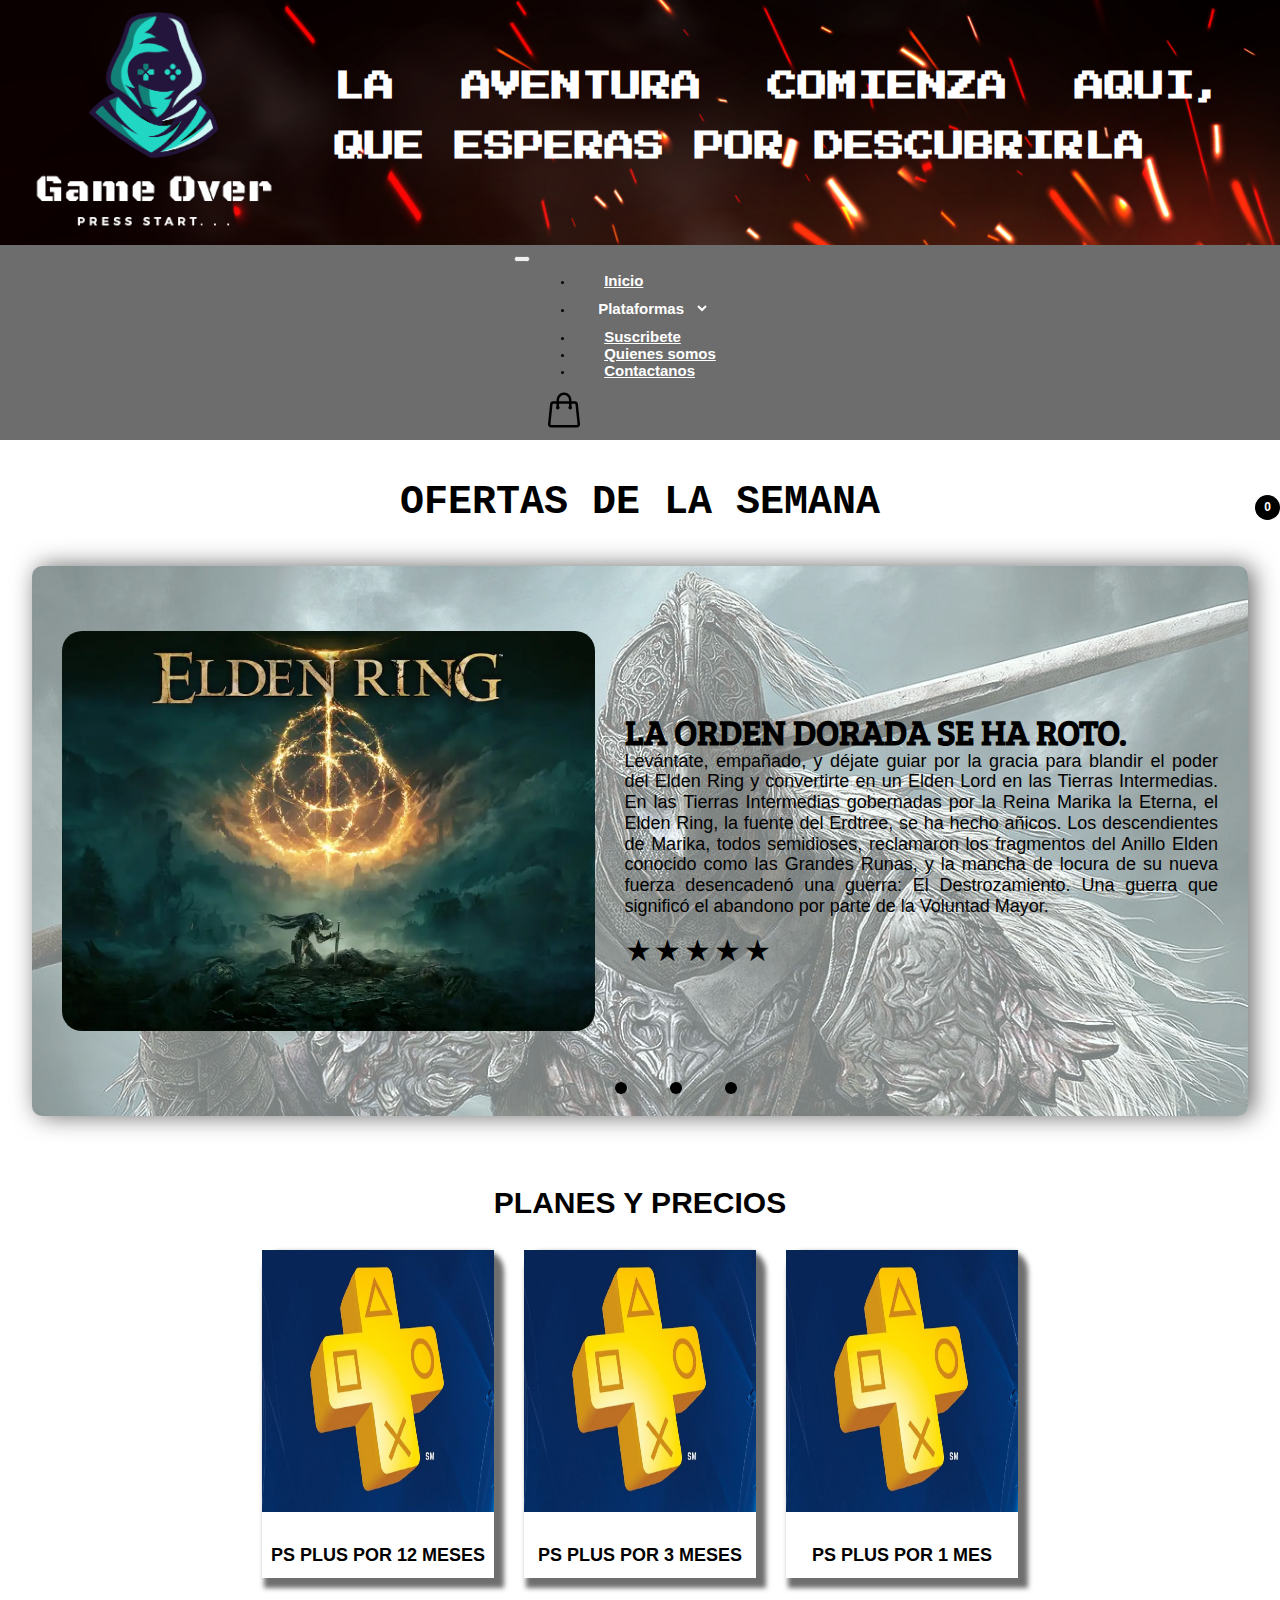
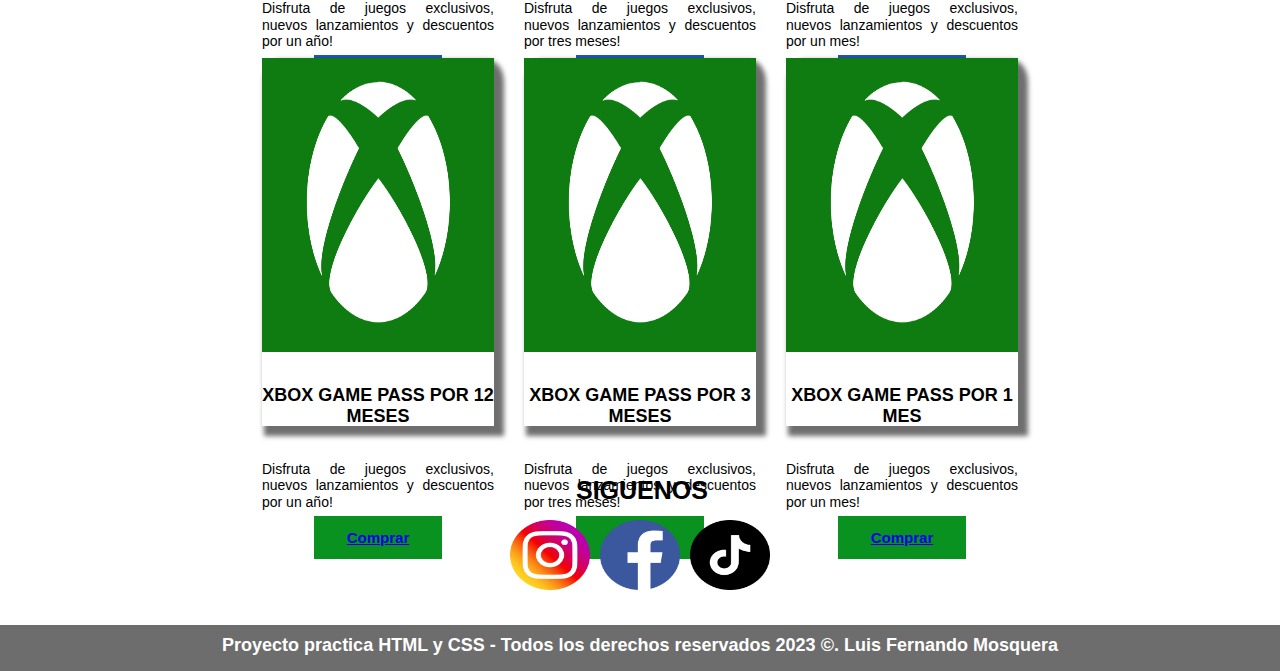
<file: index.html>
<!DOCTYPE html>
<html lang="es">
<head>
    <meta charset="UTF-8">
    <meta name="viewport" content="width=device-width, initial-scale=1.0">
    <!-- Metas SEO -->
    <meta name="description" content="Plataforma de venta de video juegos y suscripciones a plataformas PlayStation y Xbox">
    <meta name="keywords" content="Video juegos, Video games, Ofertas, PlayStation, Xbox, Suscribcion">
    <!-- Aqui termina las metas para el SEO-->
    <link rel="shortcut icon" href="assets/logo-game-over.png" type="image/x-icon">
    <link href="https://fonts.googleapis.com/css2?family=Press+Start+2P&display=swap" rel="stylesheet">
    <link href="https://fonts.googleapis.com/css2?family=Concert+One&display=swap" rel="stylesheet">
    <link href="https://fonts.googleapis.com/css2?family=Bree+Serif&display=swap" rel="stylesheet">
    <!-- Agregando Normalice css para setear -->
    <link rel="preload" href="css/normalize.css" as="style">
    <link rel="stylesheet" href="css/normalize.css">
    <!-- para mayor performance -->
    <link rel="preload" href="css/style.css" as="style">
    <link rel="stylesheet" href="css/style.css">
    <!-- Agregando bootstrap -->
    <link href="https://cdn.jsdelivr.net/npm/bootstrap@5.3.1/dist/css/bootstrap.min.css" rel="stylesheet" integrity="sha384-4bw+/aepP/YC94hEpVNVgiZdgIC5+VKNBQNGCHeKRQN+PtmoHDEXuppvnDJzQIu9" crossorigin="anonymous">
    <title>Game Over | Press Start... - Inicio</title>
</head>
<body>
    <header>
        <div class="logo">
            <img src="assets/logo-game-over.png" alt="Logo pagina Game Over">
        </div>
        <div class="titulo">
            <div class="contenido-titulo">
                <h1>La aventura comienza aqui, que esperas por descubrirla</h1>
            </div>
        </div>
    </header>
    <div class="nav-bar">
        <nav class="navbar navbar-expand-lg contenedor">
            <div class="container-fluid">
                <button class="navbar-toggler" type="button" data-bs-toggle="collapse" data-bs-target="#navbarSupportedContent" aria-controls="navbarSupportedContent" aria-expanded="false" aria-label="Toggle navigation">
                  <span class="navbar-toggler-icon"></span>
                </button>
              <div class="collapse navbar-collapse" id="navbarSupportedContent">
                <ul class="navbar-nav me-auto mb-2 mb-lg-0 nav-principal">
                  <li class="nav-item">
                    <a class="nav-link active" aria-current="page" href="index.html">Inicio</a>
                  </li>
                  <li class="nav-item">
                    <select class="form-select select__pfm--st" id="plataformas" aria-label="Plataformas">
                        <option disabled selected>Plataformas</option>
                        <option value="./page/playstation.html">PlayStation</option>
                        <option value="./page/xbox.html">Xbox</option>
                    </select>
                  </li>
                  <li class="nav-item">
                    <a class="nav-link active" aria-current="page" href="#suscripcion">Suscribete</a>
                  </li>
                  <li class="nav-item">
                    <a class="nav-link active" aria-current="page" href="./page/quienes_somos.html">Quienes somos</a>
                  </li>
                  <li class="nav-item">
                    <a class="nav-link active" aria-current="page" href="./page/contactanos.html">Contactanos</a>
                  </li>
                </ul>
                <div class="nav-icon">
                    <div class="nav-icon__img">
                        <svg xmlns="http://www.w3.org/2000/svg" fill="none" viewBox="0 0 24 24" stroke-width="1.5" stroke="currentColor" class="nav-icon__img-sty">
                          <path stroke-linecap="round" stroke-linejoin="round" d="M15.75 10.5V6a3.75 3.75 0 10-7.5 0v4.5m11.356-1.993l1.263 12c.07.665-.45 1.243-1.119 1.243H4.25a1.125 1.125 0 01-1.12-1.243l1.264-12A1.125 1.125 0 015.513 7.5h12.974c.576 0 1.059.435 1.119 1.007zM8.625 10.5a.375.375 0 11-.75 0 .375.375 0 01.75 0zm7.5 0a.375.375 0 11-.75 0 .375.375 0 01.75 0z" />
                        </svg>
                    </div>
                    <div class="contar-productos">
                      <span id="contador-productos"></span>
                    </div>
                </div>
              </div>
            </div>
          </nav>
    </div>
    <main class="main">
        <section class="ofertas">
            <h2>Ofertas de la semana</h2>
            <div class="promociones">
                <div id="contenedor-juego-1">
                    <div class="img-juego"></div>
                    <div class="informacion">
                        <p class="info-descripcion"><b>La Orden Dorada se ha roto.</b><br>
                            Levántate, empañado, y déjate guiar por la gracia para blandir el poder del Elden Ring y convertirte en un Elden Lord en las Tierras Intermedias.
                            En las Tierras Intermedias gobernadas por la Reina Marika la Eterna, el Elden Ring, la fuente del Erdtree, se ha hecho añicos.
                            <span>Los descendientes de Marika, todos semidioses, reclamaron los fragmentos del Anillo Elden conocido como las Grandes Runas, y la mancha de locura de su nueva fuerza desencadenó una guerra: 
                            El Destrozamiento. Una guerra que significó el abandono por parte de la Voluntad Mayor.</span></p>
                        <div class="star-rating">
                            <span>★</span>
                            <span>★</span>
                            <span>★</span>
                            <span>★</span>
                            <span>★</span>
                        </div>
                    </div>
                </div>
                <div id="contenedor-juego-2">
                    <div class="img-juego"></div>
                    <div class="informacion">
                        <p class="info-descripcion"><b>La tierra ya no nos pertenece.</b><br>
                            En una era en la cual las máquinas deambulan libres por la tierra y la humanidad ya no es la especie dominante, una joven cazadora llamada Aloy se embarca en un viaje para descubrir su destino.
                            <span>En un exuberante mundo postapocalíptico donde la naturaleza ha reclamado las ruinas de una civilización olvidada, los remanentes de la humanidad viven en primitivas tribus cazadoras-recolectoras. 
                            Su dominio sobre esta nueva tierra salvaje ha sido usurpado por las máquinas, temibles criaturas mecánicas de origen desconocido.</span></p>
                        <div class="star-rating">
                            <span>★</span>
                            <span>★</span>
                            <span>★</span>
                            <span>★</span>
                            <span>★</span>
                        </div>
                    </div>
                </div>
                <div id="contenedor-juego-3">
                    <div class="img-juego"></div>
                    <div class="informacion">
                        <p class="info-descripcion"><b>La humanidad acaba aquí</b><br>
                            Isaac Clarke es un ingeniero cualquiera con la misión de reparar la descomunal nave extractora USG Ishimura, pero descubrirá que algo ha ido terriblemente mal.
                            La tripulación de la nave ha sido asesinada y su querida compañera Nicole está perdida en algún lugar a bordo.
                            <span>Sin nadie que lo acompañe y armado únicamente con sus herramientas y habilidades de ingeniería,
                            Isaac tendrá que darse prisa para encontrar a Nicole mientras va desvelando el terrorífico misterio de lo sucedido a bordo del Ishimura.</span></p>
                        <div class="star-rating">
                            <span>★</span>
                            <span>★</span>
                            <span>★</span>
                            <span>★</span>
                        </div>
                    </div>
                </div>
                <div class="boton-slider">
                    <a href="#contenedor-juego-1" class="boton"></a>
                    <a href="#contenedor-juego-2" class="boton"></a>
                    <a href="#contenedor-juego-3" class="boton"></a>
                </div>
        </section>
        <section class="planes" id="suscripcion">
            <div class="planes-titulo">
                <h2>Planes y precios</h2>
            </div>
            <div class="planes-info">
                <div class="card un-anio-ps animacion-card">
                    <img class="ps-plus-img" src="assets/suscripciones/ps_plus.jpg" alt="Logo ps plus">
                    <div class="card-body card-info">
                        <h5 class="card-title titulo-promo">Ps plus por 12 meses</h5>
                        <p class="card-text card-descripcion">Disfruta de juegos exclusivos, nuevos lanzamientos y descuentos por un año!</p>
                        <a href="#" class="btn btn-primary btn-comprar-ps">Comprar</a>
                    </div>
                </div>
                <div class="card tres-meses-ps animacion-card">
                    <img class="ps-plus-img" src="assets/suscripciones/ps_plus.jpg" alt="Logo ps plus">
                    <div class="card-body card-info">
                        <h5 class="card-title titulo-promo">Ps plus por 3 meses</h5>
                        <p class="card-text card-descripcion">Disfruta de juegos exclusivos, nuevos lanzamientos y descuentos por tres meses!</p>
                        <a href="#" class="btn btn-primary btn-comprar-ps">Comprar</a>
                    </div>
                </div>
                <div class="card un-mes-ps animacion-card">
                    <img class="ps-plus-img" src="assets/suscripciones/ps_plus.jpg" alt="Logo ps plus">
                    <div class="card-body card-info">
                        <h5 class="card-title titulo-promo">Ps plus por 1 mes</h5>
                        <p class="card-text card-descripcion">Disfruta de juegos exclusivos, nuevos lanzamientos y descuentos por un mes!</p>
                        <a href="#" class="btn btn-primary btn-comprar-ps">Comprar</a>
                    </div>
                </div>
                <!-- Aqui termina los planes de ps plus -->
                <div class="card un-anio-xbox animacion-card">
                    <img class="game-pass-img" src="assets/suscripciones/game-pass.png" alt="Logo game pass">
                    <div class="card-body card-info">
                        <h5 class="card-title titulo-promo">Xbox game pass por 12 meses</h5>
                        <p class="card-text card-descripcion">Disfruta de juegos exclusivos, nuevos lanzamientos y descuentos por un año!</p>
                        <a href="#" class="btn btn-primary btn-comprar-xbox">Comprar</a>
                    </div>
                </div>
                <div class="card tres-meses-xbox animacion-card">
                    <img class="game-pass-img" src="assets/suscripciones/game-pass.png" alt="Logo game pass">
                    <div class="card-body card-info">
                        <h5 class="card-title titulo-promo">Xbox game pass por 3 meses</h5>
                        <p class="card-text card-descripcion">Disfruta de juegos exclusivos, nuevos lanzamientos y descuentos por tres meses!</p>
                        <a href="#" class="btn btn-primary btn-comprar-xbox">Comprar</a>
                    </div>
                </div>
                <div class="card un-mes-xbox animacion-card">
                    <img class="game-pass-img" src="assets/suscripciones/game-pass.png" alt="Logo game pass">
                    <div class="card-body card-info">
                        <h5 class="card-title titulo-promo">Xbox game pass por 1 mes</h5>
                        <p class="card-text card-descripcion">Disfruta de juegos exclusivos, nuevos lanzamientos y descuentos por un mes!</p>
                        <a href="#" class="btn btn-primary btn-comprar-xbox">Comprar</a>
                    </div>
                </div>
            </div>
        </section>
    </main>
    <footer>
        <div class="redes">
            <h3>Siguenos</h3>
            <div class="redes-icon">
                <a href="#"><img src="./assets/icons/instagram.png" alt="logo instagram"></a>
                <a href="#"><img src="./assets/icons/facebook.png" alt="logo facebook"></a>
                <a href="#"><img src="./assets/icons/tiktok.png" alt="logo tiktok"></a>
            </div>
        </div>
        <div class="copyrigth">
            <p class="copyrigth-info">Proyecto practica HTML y CSS - Todos los derechos reservados 2023 ©.  Luis Fernando Mosquera</p>
        </div>
    </footer>
    <!-- Redirige a la Plataforma deseada -->
    <script src="javascript/app.js"></script>
    <!-- Complemento Bootstrap -->
    <script src="https://cdn.jsdelivr.net/npm/bootstrap@5.3.1/dist/js/bootstrap.bundle.min.js" integrity="sha384-HwwvtgBNo3bZJJLYd8oVXjrBZt8cqVSpeBNS5n7C8IVInixGAoxmnlMuBnhbgrkm" crossorigin="anonymous"></script>
</body>
</html>
</file>
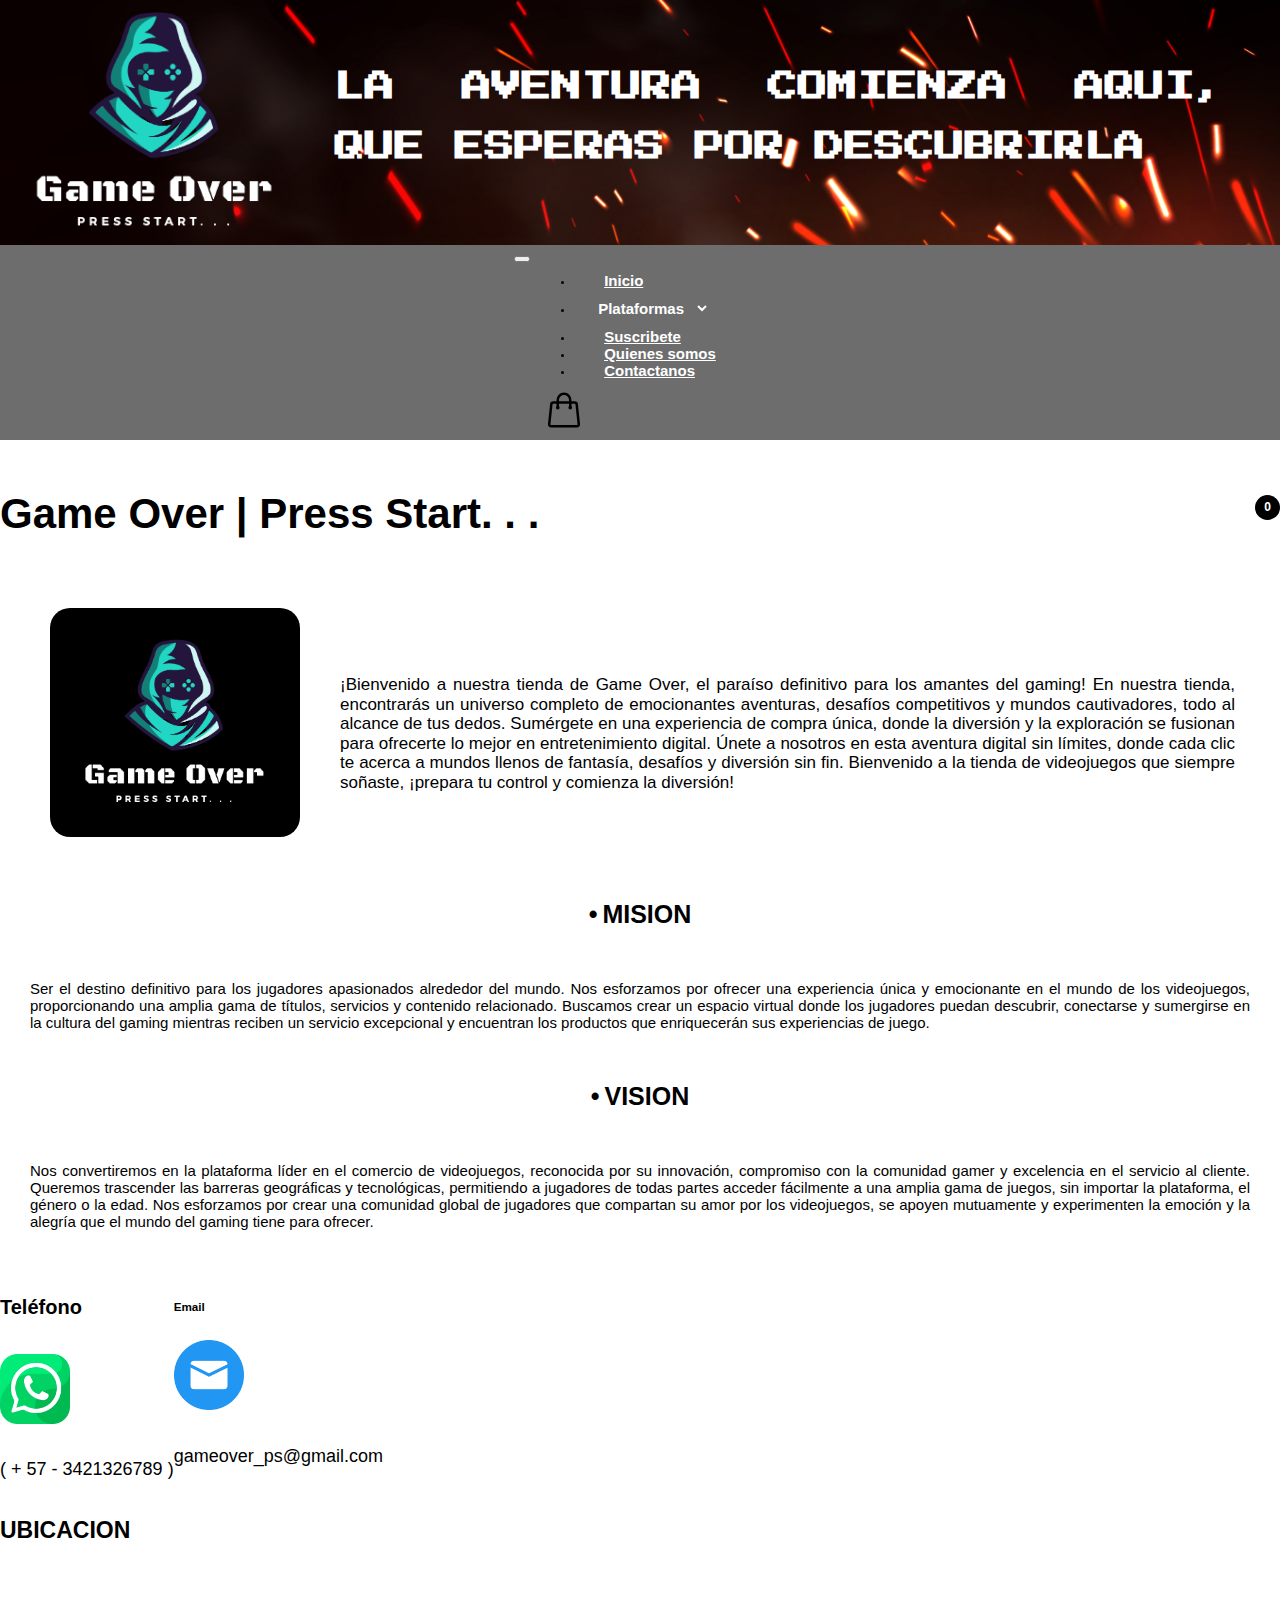
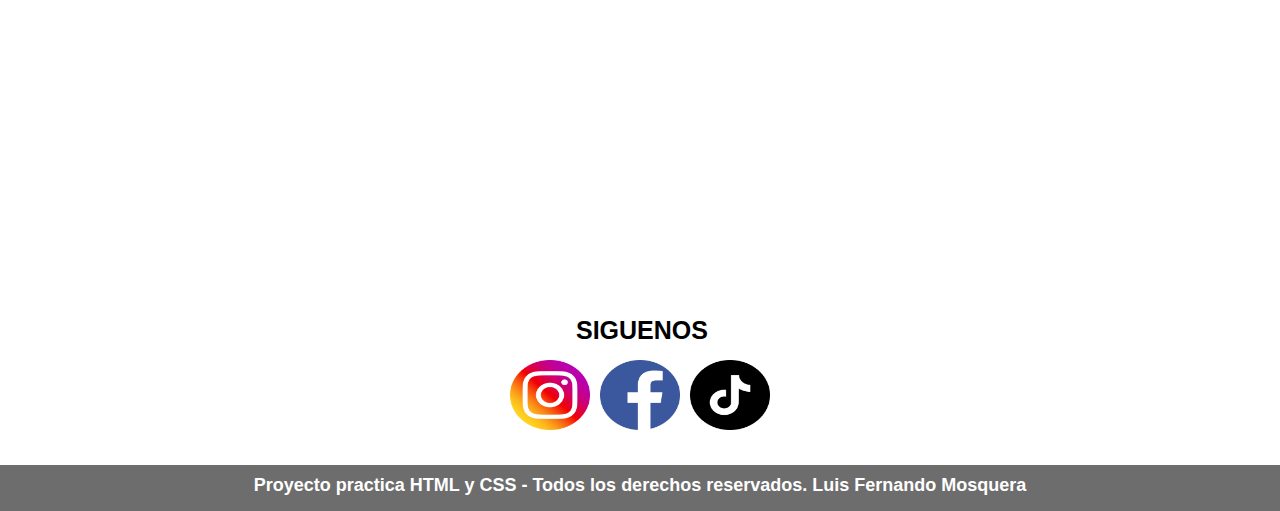
<file: page/quienes_somos.html>
<!DOCTYPE html>
<html lang="es">
<head>
    <meta charset="UTF-8">
    <meta name="viewport" content="width=device-width, initial-scale=1.0">
    <!-- Metas SEO -->
    <meta name="description" content="Informacion sobre la tienda virtual Game Over">
    <meta name="keywords" content="Mision, Vision, Game Over, Informacion, Video juegos, Video games">
    <!-- Aqui termina las metas para el SEO-->
    <link rel="shortcut icon" href="../assets/logo-game-over.png" type="image/x-icon">
    <link href="https://fonts.googleapis.com/css2?family=Press+Start+2P&display=swap" rel="stylesheet">
    <!-- Agregando Normalice css para setear -->
    <link rel="preload" href="../css/normalize.css" as="style">
    <link rel="stylesheet" href="../css/normalize.css">
    <!-- para mayor performance -->
    <link rel="preload" href="../css/style.css" as="style">
    <link rel="stylesheet" href="../css/style.css">
    <!-- Agregando bootstrap -->
    <link href="https://cdn.jsdelivr.net/npm/bootstrap@5.3.1/dist/css/bootstrap.min.css" rel="stylesheet" integrity="sha384-4bw+/aepP/YC94hEpVNVgiZdgIC5+VKNBQNGCHeKRQN+PtmoHDEXuppvnDJzQIu9" crossorigin="anonymous">
    <title>Game Over | Press Start... - Quienes Somos</title>
</head>
<body>
    <header>
        <div class="logo">
            <img src="../assets/logo-game-over.png" alt="Logo pagina Game Over">
        </div>
        <div class="titulo">
            <div class="contenido-titulo">
                <h1>La aventura comienza aqui, que esperas por descubrirla</h1>
            </div>
        </div>
    </header>
    <div class="nav-bar">
        <nav class="navbar navbar-expand-lg contenedor">
            <div class="container-fluid">
                <button class="navbar-toggler" type="button" data-bs-toggle="collapse" data-bs-target="#navbarSupportedContent" aria-controls="navbarSupportedContent" aria-expanded="false" aria-label="Toggle navigation">
                  <span class="navbar-toggler-icon"></span>
                </button>
              <div class="collapse navbar-collapse" id="navbarSupportedContent">
                <ul class="navbar-nav me-auto mb-2 mb-lg-0 nav-principal">
                  <li class="nav-item">
                    <a class="nav-link active" aria-current="page" href="../index.html">Inicio</a>
                  </li>
                  <li class="nav-item">
                    <select class="form-select select__pfm--st" id="plataformas" aria-label="Plataformas">
                        <option disabled selected>Plataformas</option>
                        <option value="./playstation.html">PlayStation</option>
                        <option value="./xbox.html">Xbox</option>
                    </select>
                  </li>
                  <li class="nav-item">
                    <a class="nav-link active" aria-current="page" href="../index.html#suscripcion">Suscribete</a>
                  </li>
                  <li class="nav-item">
                    <a class="nav-link active" aria-current="page" href="quienes_somos.html">Quienes somos</a>
                  </li>
                  <li class="nav-item">
                    <a class="nav-link active" aria-current="page" href="./contactanos.html">Contactanos</a>
                  </li>
                </ul>
                <div class="nav-icon">
                    <div class="nav-icon__img">
                        <svg xmlns="http://www.w3.org/2000/svg" fill="none" viewBox="0 0 24 24" stroke-width="1.5" stroke="currentColor" class="nav-icon__img-sty">
                          <path stroke-linecap="round" stroke-linejoin="round" d="M15.75 10.5V6a3.75 3.75 0 10-7.5 0v4.5m11.356-1.993l1.263 12c.07.665-.45 1.243-1.119 1.243H4.25a1.125 1.125 0 01-1.12-1.243l1.264-12A1.125 1.125 0 015.513 7.5h12.974c.576 0 1.059.435 1.119 1.007zM8.625 10.5a.375.375 0 11-.75 0 .375.375 0 01.75 0zm7.5 0a.375.375 0 11-.75 0 .375.375 0 01.75 0z" />
                        </svg>
                    </div>
                    <div class="contar-productos">
                      <span id="contador-productos"></span>
                    </div>
                </div>
              </div>
            </div>
          </nav>
    </div>
    <main>
        <section class="container text-center container-principal">
            <div class="container__titulo">
                <h1 class="titulo--st">Game Over | Press Start. . .</h1>
            </div>
            <div class="layout__cont" >
                <div class="logo">
                    <img class="logo--st" src="../assets/logo-game-over.png" alt="Logo pagina Game Over">
                </div>
                <div class="col descripcion-empresa">
                    <p class="texto--des">
                        ¡Bienvenido a nuestra tienda de Game Over, el paraíso definitivo para los amantes del gaming!
                        En nuestra tienda, encontrarás un universo completo de emocionantes aventuras, desafíos competitivos y mundos cautivadores, todo al alcance de tus dedos. Sumérgete en una experiencia de compra única, donde la diversión y la exploración se fusionan para ofrecerte lo mejor en entretenimiento digital.
                        Únete a nosotros en esta aventura digital sin límites, donde cada clic te acerca a mundos llenos de fantasía, desafíos y diversión sin fin. Bienvenido a la tienda de videojuegos que siempre soñaste, ¡prepara tu control y comienza la diversión!
                    </p>
                </div>
            </div>
            <div class="row row-cols-2 mision-vision">
                <div class="col mision__cont cont-mbl">
                    <h2 class="mv-sty"><span>•</span>Mision</h2>
                    <p class="texto--mv">
                        Ser el destino definitivo para los jugadores apasionados alrededor del mundo. Nos esforzamos por ofrecer una experiencia única y emocionante en el mundo de los videojuegos, proporcionando una amplia gama de títulos, servicios y contenido relacionado. Buscamos crear un espacio virtual donde los jugadores puedan descubrir, conectarse y sumergirse en la cultura del gaming mientras reciben un servicio excepcional y encuentran los productos que enriquecerán sus experiencias de juego.
                    </p>
                </div>
                <div class="col mision__cont cont-mbl">
                    <h2 class="mv-sty"><span>•</span>Vision</h2>
                    <p class="texto--mv">
                        Nos convertiremos en la plataforma líder en el comercio de videojuegos, reconocida por su innovación, compromiso con la comunidad gamer y excelencia en el servicio al cliente. Queremos trascender las barreras geográficas y tecnológicas, permitiendo a jugadores de todas partes acceder fácilmente a una amplia gama de juegos, sin importar la plataforma, el género o la edad. Nos esforzamos por crear una comunidad global de jugadores que compartan su amor por los videojuegos, se apoyen mutuamente y experimenten la emoción y la alegría que el mundo del gaming tiene para ofrecer.
                    </p>
                </div>
            </div>
            <div class="row row-cols-2">
                <div class="contacto-info cont-mbl">
                    <div class="col content__info">
                        <h3 class="contacto--sty">Teléfono</h3>
                        <img class="icon-sty" src="../assets/icons/whatsapp.png" alt="Icono whatsapp">
                        <p class="texto--cont">
                            ( + 57 - 3421326789 )
                        </p>
                    </div>
                    <div class="col content__info">
                        <h3 class="contaco--sty">Email</h3>
                        <img class="icon-sty" src="../assets/icons/mail.png" alt="Icono Email">
                        <p class="texto--cont">
                            gameover_ps@gmail.com
                        </p>
                    </div>
                </div>
                <div class="ubicacion-info cont-mbl">
                    <div class="ub__titulo">
                        <h2 class="ub--ti--stl">Ubicacion</h2>
                    </div>
                    <div class="ub__map">
                        <iframe class="iframe--stl" src="https://www.google.com/maps/embed?pb=!1m18!1m12!1m3!1d63753.201448889675!2d-75.3135880890953!3d2.937704361541297!2m3!1f0!2f0!3f0!3m2!1i1024!2i768!4f13.1!3m3!1m2!1s0x8e3b747c5a6b4009%3A0x69acf162bb25539a!2sNeiva%2C%20Huila!5e0!3m2!1ses!2sco!4v1691548834190!5m2!1ses!2sco" width="400" height="300" style="border:0;" allowfullscreen="" loading="lazy" referrerpolicy="no-referrer-when-downgrade"></iframe>
                    </div>
                </div>
            </div>
        </section>
    </main>
    <footer>
        <div class="redes">
            <h3>Siguenos</h3>
            <div class="redes-icon">
                <a href="#"><img src="../assets/icons/instagram.png" alt="logo instagram"></a>
                <a href="#"><img src="../assets/icons/facebook.png" alt="logo facebook"></a>
                <a href="#"><img src="../assets/icons/tiktok.png" alt="logo tiktok"></a>
            </div>
        </div>
        <div class="copyrigth">
            <p class="copyrigth-info">Proyecto practica HTML y CSS - Todos los derechos reservados.  Luis Fernando Mosquera</p>
        </div>
    </footer>
    <!-- Redirige a la Plataforma deseada -->
    <script src="../javascript/app.js"></script>
    <!-- Complemento Bootstrap -->
    <script src="https://cdn.jsdelivr.net/npm/bootstrap@5.3.1/dist/js/bootstrap.bundle.min.js" integrity="sha384-HwwvtgBNo3bZJJLYd8oVXjrBZt8cqVSpeBNS5n7C8IVInixGAoxmnlMuBnhbgrkm" crossorigin="anonymous"></script>
</body>
</html>
</file>
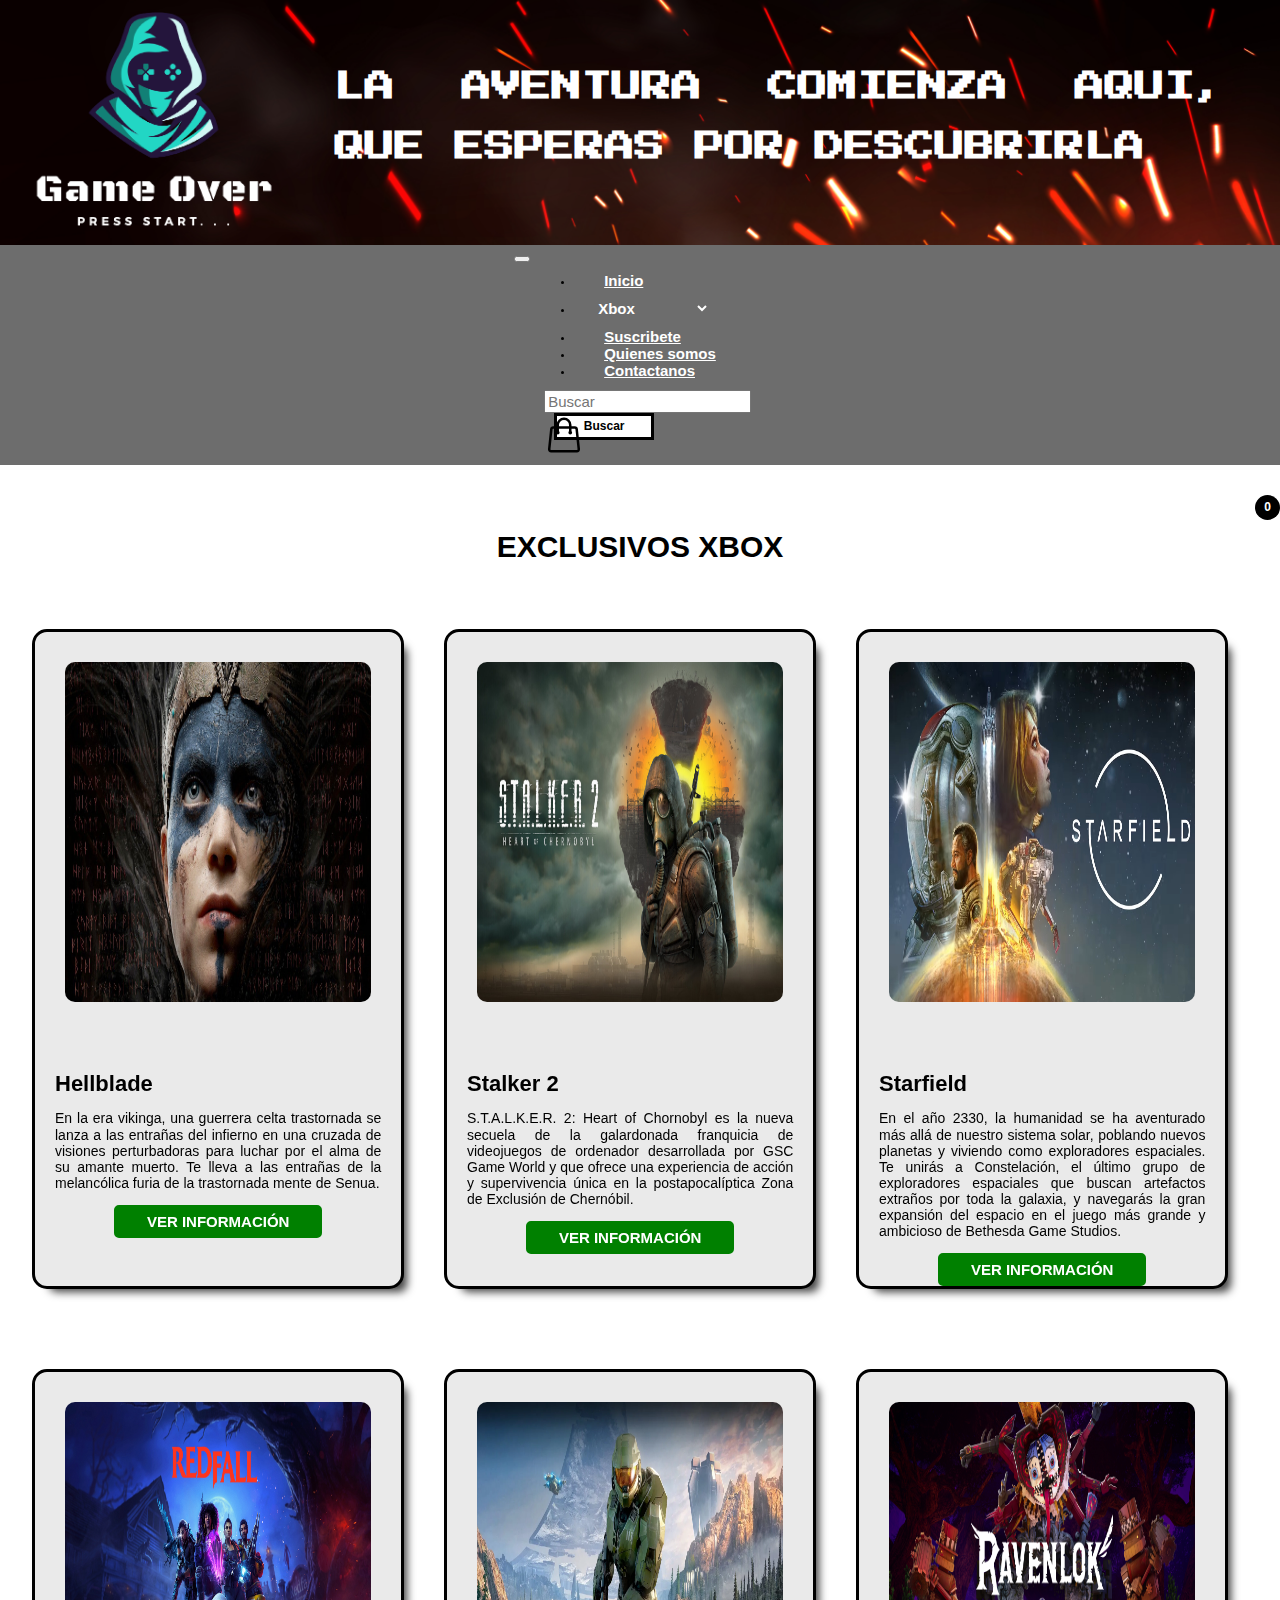
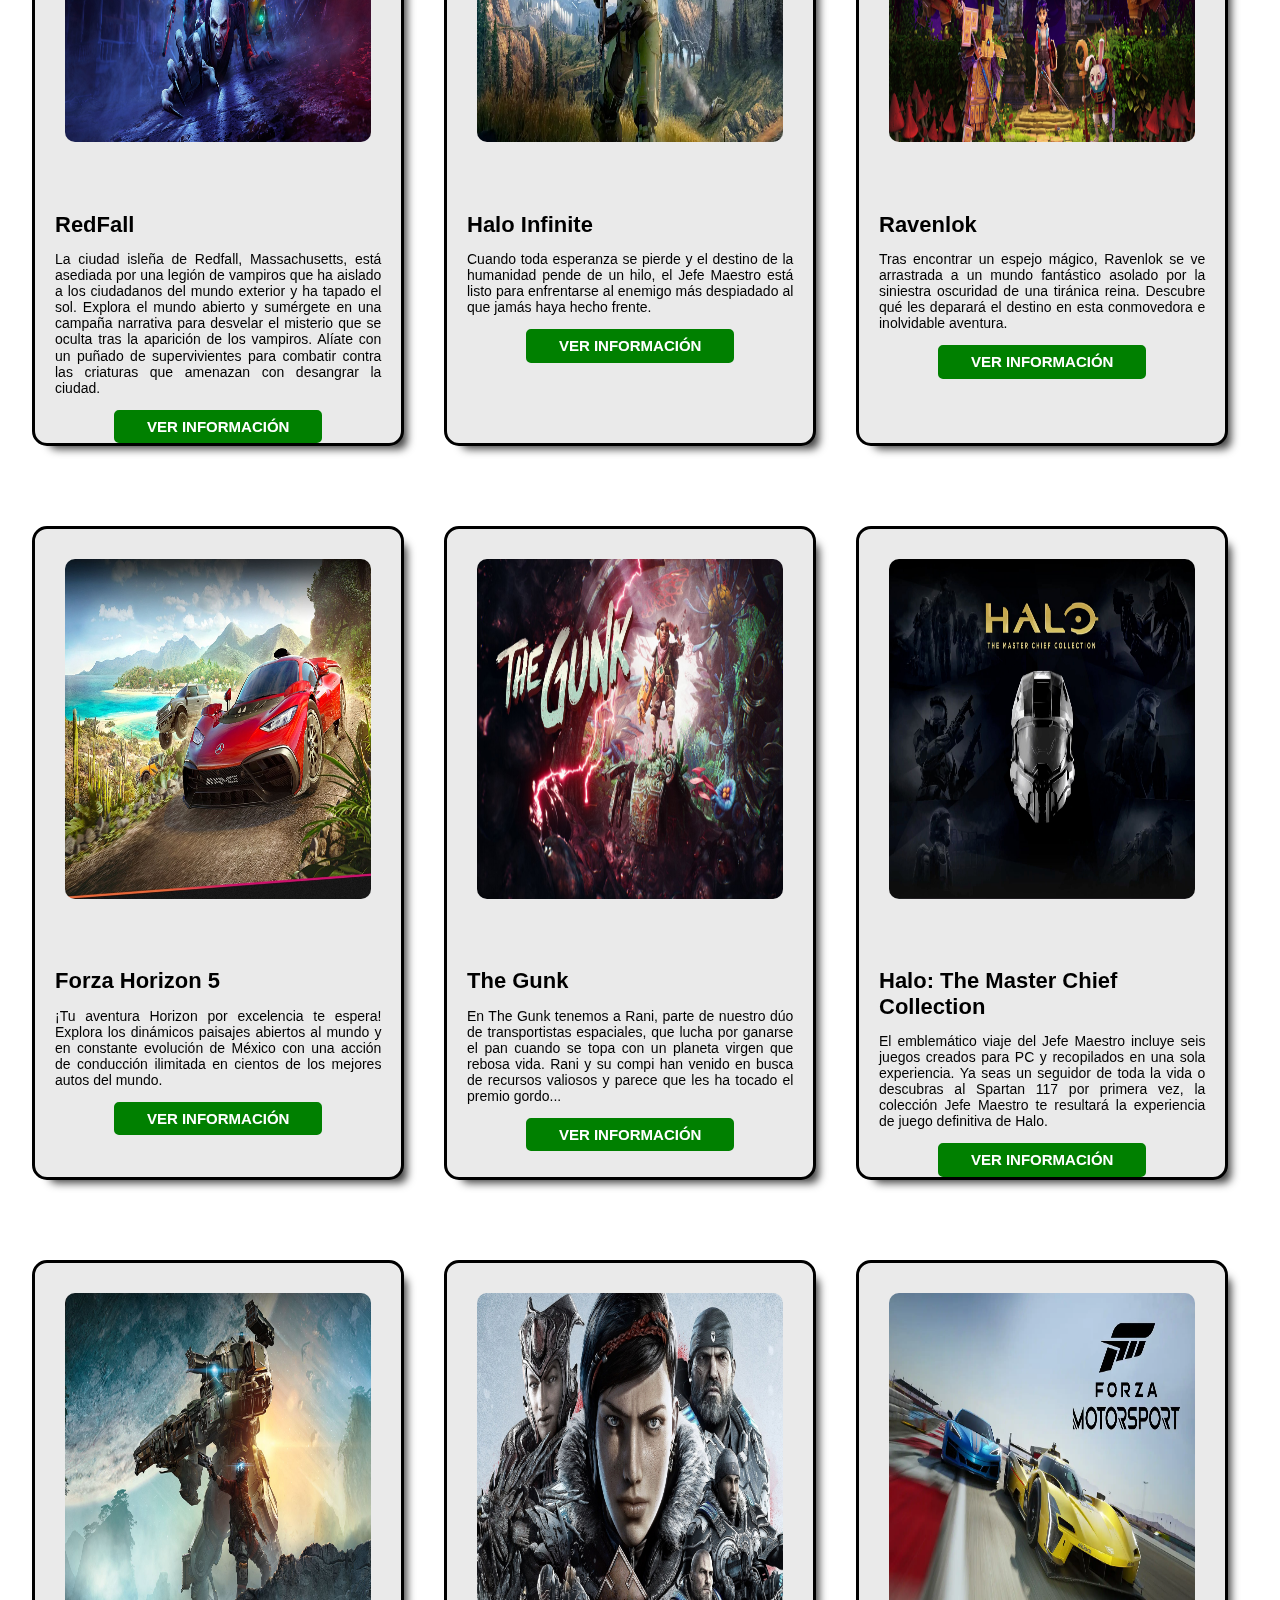
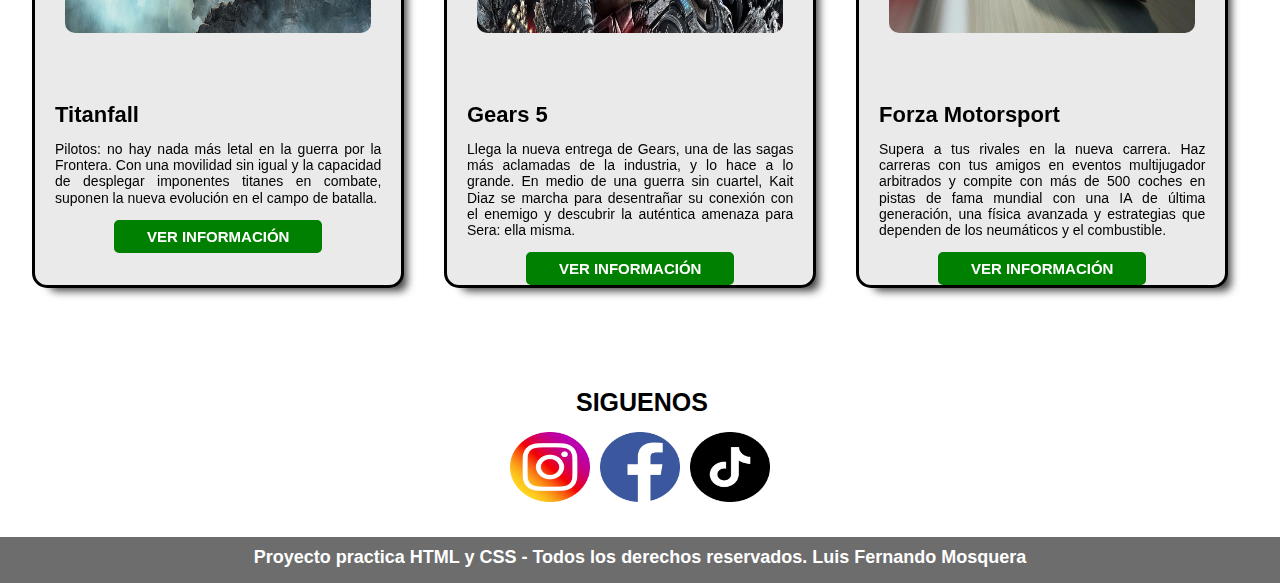
<file: page/xbox.html>
<!DOCTYPE html>
<html lang="es">
<head>
    <meta charset="UTF-8">
    <meta name="viewport" content="width=device-width, initial-scale=1.0">
    <!-- Metas SEO -->
    <meta name="description" content="Video juegos explusivos en las plataformas Xbox">
    <meta name="keywords" content="Plataformas, Video juegos, Video games, Exclusivos, Xbox">
    <!-- Aqui termina las metas para el SEO-->
    <link rel="shortcut icon" href="../assets/logo-game-over.png" type="image/x-icon">
    <link href="https://fonts.googleapis.com/css2?family=Press+Start+2P&display=swap" rel="stylesheet">
    <!-- Agregando Normalice css para setear -->
    <link rel="preload" href="../css/normalize.css" as="style">
    <link rel="stylesheet" href="../css/normalize.css">
    <!-- para mayor performance -->
    <link rel="preload" href="../css/style.css" as="style">
    <link rel="stylesheet" href="../css/style.css">
    <!-- Agregando animacion a las cards -->
    <link href="https://unpkg.com/aos@2.3.1/dist/aos.css" rel="stylesheet">
    <!-- Agregando bootstrap -->
    <link href="https://cdn.jsdelivr.net/npm/bootstrap@5.3.1/dist/css/bootstrap.min.css" rel="stylesheet" integrity="sha384-4bw+/aepP/YC94hEpVNVgiZdgIC5+VKNBQNGCHeKRQN+PtmoHDEXuppvnDJzQIu9" crossorigin="anonymous">
    <title>Game Over | Press Start... - Xbox</title>
</head>
<body>
    <header>
        <div class="logo">
            <img src="../assets/logo-game-over.png" alt="Logo pagina Game Over">
        </div>
        <div class="titulo">
            <div class="contenido-titulo">
                <h1>La aventura comienza aqui, que esperas por descubrirla</h1>
            </div>
        </div>
    </header>
    <div class="nav-bar">
        <nav class="navbar navbar-expand-lg contenedor">
            <div class="container-fluid">
                <button class="navbar-toggler" type="button" data-bs-toggle="collapse" data-bs-target="#navbarSupportedContent" aria-controls="navbarSupportedContent" aria-expanded="false" aria-label="Toggle navigation">
                  <span class="navbar-toggler-icon"></span>
                </button>
              <div class="collapse navbar-collapse" id="navbarSupportedContent">
                <ul class="navbar-nav me-auto mb-2 mb-lg-0 nav-principal">
                  <li class="nav-item">
                    <a class="nav-link active" aria-current="page" href="../index.html">Inicio</a>
                  </li>
                  <li class="nav-item">
                    <select class="form-select select__pfm--st" id="plataformas" aria-label="Plataformas">
                        <option disabled >Plataformas</option>
                        <option value="./playstation.html">PlayStation</option>
                        <option selected value="./xbox.html">Xbox</option>
                    </select>
                  </li>
                  <li class="nav-item">
                    <a class="nav-link active" aria-current="page" href="../index.html#suscripcion">Suscribete</a>
                  </li>
                  <li class="nav-item">
                    <a class="nav-link active" aria-current="page" href="./quienes_somos.html">Quienes somos</a>
                  </li>
                  <li class="nav-item">
                    <a class="nav-link active" aria-current="page" href="./contactanos.html">Contactanos</a>
                  </li>
                </ul>
                <div class="d-flex formulario-search" role="search">
                  <input class="form-control me-2 buscar" type="text" placeholder="Buscar" aria-label="Search" id="buscar">
                  <button class="btn-st" id="btn-buscar">Buscar</button>
                </div>
                <div class="nav-icon">
                  <div class="nav-icon__img">
                      <svg xmlns="http://www.w3.org/2000/svg" fill="none" viewBox="0 0 24 24" stroke-width="1.5" stroke="currentColor" class="nav-icon__img-sty">
                        <path stroke-linecap="round" stroke-linejoin="round" d="M15.75 10.5V6a3.75 3.75 0 10-7.5 0v4.5m11.356-1.993l1.263 12c.07.665-.45 1.243-1.119 1.243H4.25a1.125 1.125 0 01-1.12-1.243l1.264-12A1.125 1.125 0 015.513 7.5h12.974c.576 0 1.059.435 1.119 1.007zM8.625 10.5a.375.375 0 11-.75 0 .375.375 0 01.75 0zm7.5 0a.375.375 0 11-.75 0 .375.375 0 01.75 0z" />
                      </svg>
                  </div>
                  <div class="contar-productos">
                    <span id="contador-productos"></span>
                  </div>
                </div>
              </div>
            </div>
          </nav>
    </div>
    <main class="main">
        <section class="exclusivos">
            <h2 class="exclusivo__consola--st">Exclusivos Xbox</h2>
            <!-- card juegos xbox -->
            <div class="container container__plataforma">
                <div class="card-container" id="card-template" data-aos="fade-up" data-aos-duration="1500">
                    <!-- se generar las cards -->
                </div>
            </div>
        </section>
    </main>
    <footer>
        <div class="redes">
            <h3>Siguenos</h3>
            <div class="redes-icon">
                <a href="#"><img src="../assets/icons/instagram.png" alt="logo instagram"></a>
                <a href="#"><img src="../assets/icons/facebook.png" alt="logo facebook"></a>
                <a href="#"><img src="../assets/icons/tiktok.png" alt="logo tiktok"></a>
            </div>
        </div>
        <div class="copyrigth">
            <p class="copyrigth-info">Proyecto practica HTML y CSS - Todos los derechos reservados.  Luis Fernando Mosquera</p>
        </div>
    </footer>
    <!-- Redirige a la Plataforma deseada -->
    <script src="../javascript/app.js"></script>
    <script src="../javascript/videojuegosdata.js"></script>
    <script src="../javascript/Plataforma.js" ></script>
    <!-- Complemento Bootstrap -->
    <script src="https://cdn.jsdelivr.net/npm/bootstrap@5.3.1/dist/js/bootstrap.bundle.min.js" integrity="sha384-HwwvtgBNo3bZJJLYd8oVXjrBZt8cqVSpeBNS5n7C8IVInixGAoxmnlMuBnhbgrkm" crossorigin="anonymous"></script>
    <!-- Complemento animacion -->
    <script src="https://unpkg.com/aos@2.3.1/dist/aos.js"></script>
    <!-- Iniciando AOS para la animacion -->
    <script>
        AOS.init();
    </script>
</body>
</html>
</file>
<file: css/style.css>
@charset "UTF-8";
/* abstracts */
/* Defino la paleta de colores de la pagina */
/* Estilos opciones nav */
/* Hover opciones nav */
/* Imagenes background - seccion ofertas */
/* Imagen del juego - seccion ofertas */
/* Contenedores juegos slider */
/* display cards slider vista standar*/
/* display cards slider vista mobile*/
/* Cards Planes y precios*/
/* Mixin footer*/
/* logo - quienes somos */
/* titulo mision vision - quienes somos */
/* estilo texto mision vision - quienes somos */
/* estilo iconos tel y email - quienes somos */
/* Iframe ubicacion - quienes somos */
/* titulo contactanos */
/* Subtitulo - contactanos */
/* Estilo Formulario - contactanos */
/* Radio buttons formulario - contactanos*/
/* Boton enviar formulario - contactanos*/
/* Contenedor Card - Plataformas */
/* Imagenes Card - Plataformas */
/* Estilo boton comprar - plataformas */
/* Grilla Pagos */
/* Contenedor Card Juego - Pago */
/* Imagen Card - Pago */
/* Contenedor Card Formulario de Pago */
/* Radio buttons formulario - Pago*/
/* Estilo Flex precio juego - Formulario Pago*/
/* Estilo del precio descuento al juego - Formulario Pago*/
/* Estilo del porcentaje descuento al juego - Formulario Pago*/
/* Estilo del precio con descuento al juego - Formulario Pago*/
/* Boton seguir comprando */
/* base */
html {
  font-size: 62.5%; /* para hacer uso del rem sin problema -- 1 rem = 10px */
  /* Establece el tamaño base en 10px lo que facilita la conversión */
  box-sizing: border-box;
}

*, *:before, *:after {
  box-sizing: inherit;
}

body {
  margin: 0;
  padding: 0;
  background-color: var(--background);
  min-height: 100vh;
  font-family: Arial, Helvetica, sans-serif;
  display: flex; /* Asegura que el cuerpo tenga al menos el 100% del alto de la ventana */
  flex-direction: column;
}

main {
  flex: 1; /* Hace que el contenido principal ocupe el espacio restante */
}

/* -- Estilos Header -- */
header {
  display: flex;
  flex-direction: row;
  justify-content: center;
  align-items: center;
  background-image: url(../assets/background-header.jpeg);
  background-size: cover;
  background-position: center;
  padding-bottom: 1rem;
}

/* Header */
.logo img {
  margin-top: 1rem;
  width: 25rem;
  margin-left: 3rem;
}

.titulo {
  color: #ffffff;
  margin: 0 3rem;
}
.titulo .contenido-titulo h1 {
  font-size: 4rem;
  font-family: "Press Start 2P", cursive;
  text-transform: uppercase;
  text-align: justify;
  line-height: 6rem;
  margin: 0 2.5rem;
}

/* Navbar */
.nav-bar {
  background-color: #6D6D6D;
  display: flex;
  justify-content: space-evenly;
}
.nav-bar .contenedor {
  margin-bottom: 0.25rem;
  padding: 0.5rem 0;
  /* -- Estilos barra busqueda y boton buscar -- */
}
.nav-bar .contenedor .container-fluid .navbar-collapse .nav-principal .nav-item {
  margin: 0 2rem;
}
.nav-bar .contenedor .container-fluid .navbar-collapse .nav-principal .nav-item a {
  color: #ffffff;
  font-weight: bold;
  font-size: 2rem;
  padding: 1rem;
  margin: 0 2rem;
}
.nav-bar .contenedor .container-fluid .navbar-collapse .nav-principal .nav-item a:hover {
  color: aqua;
  background-color: #464646;
  cursor: pointer;
  transition: color 0.5s;
}
.nav-bar .contenedor .container-fluid .navbar-collapse .nav-principal .nav-item .select__pfm--st {
  color: #ffffff;
  font-weight: bold;
  font-size: 2rem;
  padding: 1rem;
  margin: 0.2rem 1rem;
  background-color: #6D6D6D;
  border: none;
}
.nav-bar .contenedor .container-fluid .navbar-collapse .nav-principal .nav-item .select__pfm--st:focus {
  border-color: #6D6D6D;
  outline: 0;
  box-shadow: none;
}
.nav-bar .contenedor .container-fluid .navbar-collapse .nav-principal .nav-item .select__pfm--st:hover {
  color: aqua;
  background-color: #464646;
  cursor: pointer;
  transition: color 0.5s;
}
.nav-bar .contenedor .container-fluid .navbar-collapse .formulario-search {
  height: 3.5rem;
}
.nav-bar .contenedor .container-fluid .navbar-collapse .formulario-search .buscar {
  font-size: 1.5rem;
}
.nav-bar .contenedor .container-fluid .navbar-collapse .formulario-search .btn-st {
  margin-left: 1rem;
  width: 15rem;
  background-color: #ffffff;
  font-size: 1.3rem;
  font-weight: bold;
  border: solid black;
  color: #000000;
}
.nav-bar .contenedor .container-fluid .navbar-collapse .formulario-search .btn-st:hover {
  cursor: pointer;
  background-color: aqua;
}
.nav-bar .contenedor .container-fluid .navbar-collapse .nav-icon {
  margin-left: 2rem;
}
.nav-bar .contenedor .container-fluid .navbar-collapse .nav-icon .nav-icon__img {
  position: relative;
}
.nav-bar .contenedor .container-fluid .navbar-collapse .nav-icon .nav-icon__img .nav-icon__img-sty {
  width: 4rem;
  height: 4rem;
  stroke: #000000;
}
.nav-bar .contenedor .container-fluid .navbar-collapse .nav-icon .nav-icon__img:hover {
  cursor: pointer;
}
.nav-bar .contenedor .container-fluid .navbar-collapse .nav-icon .contar-productos {
  position: absolute;
  top: 55%;
  right: 0;
  background-color: #000000;
  color: #ffffff;
  width: 2.5rem;
  height: 2.5rem;
  display: flex;
  justify-content: center;
  align-items: center;
  border-radius: 50%;
}
.nav-bar .contenedor .container-fluid .navbar-collapse .nav-icon #contador-productos {
  font-size: 1.2rem;
  font-weight: bold;
}
.nav-bar .contenedor .container-fluid .navbar-collapse .nav-icon .contenedor-productos-carrito {
  position: absolute;
  top: 6.6rem;
  right: 0;
  background-color: #ffffff;
  width: 50rem;
  z-index: 1;
  border: solid;
  border-radius: 1rem;
  box-shadow: 0 1rem 2rem rgba(0, 0, 0, 0.2);
}
.nav-bar .contenedor .container-fluid .navbar-collapse .nav-icon .contenedor-productos-carrito .productos-carrito {
  display: flex;
  justify-content: space-between;
  align-items: center;
  padding: 3rem;
  border-bottom: 0.1rem solid rgba(0, 0, 0, 0.2);
}
.nav-bar .contenedor .container-fluid .navbar-collapse .nav-icon .contenedor-productos-carrito .productos-carrito .info-producto-carrito {
  display: flex;
  justify-content: space-between;
  flex: 1;
}
.nav-bar .contenedor .container-fluid .navbar-collapse .nav-icon .contenedor-productos-carrito .productos-carrito .info-producto-carrito .cantidad-producto-carrito {
  font-weight: 400;
  font-size: 2rem;
}
.nav-bar .contenedor .container-fluid .navbar-collapse .nav-icon .contenedor-productos-carrito .productos-carrito .info-producto-carrito .nombre-producto {
  font-size: 2rem;
}
.nav-bar .contenedor .container-fluid .navbar-collapse .nav-icon .contenedor-productos-carrito .productos-carrito .info-producto-carrito .tipo-cuenta {
  font-size: 2rem;
}
.nav-bar .contenedor .container-fluid .navbar-collapse .nav-icon .contenedor-productos-carrito .productos-carrito .info-producto-carrito .precio-producto {
  font-size: 2rem;
  font-weight: 600;
  margin-left: 0.5rem;
  margin-right: 1.3rem;
}
.nav-bar .contenedor .container-fluid .navbar-collapse .nav-icon .contenedor-productos-carrito .productos-carrito .icon-close {
  width: 2.5rem;
  height: 2.5rem;
  margin-bottom: 1rem;
  margin-left: 1.5rem;
}
.nav-bar .contenedor .container-fluid .navbar-collapse .nav-icon .contenedor-productos-carrito .productos-carrito .icon-close:hover {
  stroke: red;
  cursor: pointer;
}
.nav-bar .contenedor .container-fluid .navbar-collapse .nav-icon .contenedor-productos-carrito .carrito-total {
  display: flex;
  justify-content: center;
  align-items: center;
  padding: 2rem 0;
  gap: 2rem;
}
.nav-bar .contenedor .container-fluid .navbar-collapse .nav-icon .contenedor-productos-carrito .carrito-total h3 {
  font-size: 2rem;
  font-weight: 500;
}
.nav-bar .contenedor .container-fluid .navbar-collapse .nav-icon .contenedor-productos-carrito .carrito-total .total-pagar {
  font-size: 2rem;
  font-weight: 800;
}
.nav-bar .contenedor .container-fluid .navbar-collapse .nav-icon .carrito-oculto {
  display: none;
}

/* Ofertas */
/* -- Seccion OFERTAS -- */
.ofertas h2 {
  margin: 4rem 0;
  font-size: 4rem;
  font-family: monospace;
  font-weight: bold;
  text-align: center;
  text-transform: uppercase;
}

.ofertas {
  position: relative;
}

.ofertas .promociones {
  display: grid;
  grid-template-columns: repeat(3, 100%);
  margin: 0 auto;
  background-color: #F4FFFE;
  border-radius: 1rem;
  box-shadow: 0.5rem 0rem 2.5rem rgba(0, 0, 0, 0.6);
  overflow: hidden;
  width: 70%;
  height: 55rem;
}
.ofertas .promociones #contenedor-juego-1 {
  /* Dimensiones de la imagen de background en el Slider */
  background-image: url(../assets/ofertas/background-1.png);
  background-size: cover;
  /* estilo contenedor juego - slider */
  display: flex;
  justify-content: space-between;
  align-items: center;
  padding-bottom: 2rem;
  animation: slider 15s ease-in-out infinite;
}
.ofertas .promociones #contenedor-juego-2 {
  /* Dimensiones de la imagen de background en el Slider */
  background-image: url(../assets/ofertas/background-2.png);
  background-size: cover;
  /* estilo contenedor juego - slider */
  display: flex;
  justify-content: space-between;
  align-items: center;
  padding-bottom: 2rem;
  animation: slider 15s ease-in-out infinite;
}
.ofertas .promociones #contenedor-juego-3 {
  /* Dimensiones de la imagen de background en el Slider */
  background-image: url(../assets/ofertas/background-3.png);
  background-size: cover;
  /* estilo contenedor juego - slider */
  display: flex;
  justify-content: space-between;
  align-items: center;
  padding-bottom: 2rem;
  animation: slider 15s ease-in-out infinite;
}
.ofertas .promociones #contenedor-juego-1 .img-juego {
  /* Dimensiones de las imagenes del juego en el Slider */
  width: 340rem;
  height: 40rem;
  background-image: url(../assets/ofertas/elden-ring-game.webp);
  background-size: cover;
  background-position: center;
  margin: 3rem;
  border-radius: 2rem;
}
.ofertas .promociones #contenedor-juego-2 .img-juego {
  /* Dimensiones de las imagenes del juego en el Slider */
  width: 340rem;
  height: 40rem;
  background-image: url(../assets/ofertas/horizon-zero-dawn.jpeg);
  background-size: cover;
  background-position: center;
  margin: 3rem;
  border-radius: 2rem;
}
.ofertas .promociones #contenedor-juego-3 .img-juego {
  /* Dimensiones de las imagenes del juego en el Slider */
  width: 340rem;
  height: 40rem;
  background-image: url(../assets/ofertas/dead-space-game.webp);
  background-size: cover;
  background-position: center;
  margin: 3rem;
  border-radius: 2rem;
}
.ofertas .promociones .informacion {
  margin: 0 3rem 0 0;
  text-align: justify;
}
.ofertas .promociones .informacion .info-descripcion {
  /* Informacion de cada juego - slider */
  font-size: 1.8rem;
}
.ofertas .promociones .informacion .info-descripcion b {
  font-family: "Bree Serif", serif;
  font-size: 3.5rem;
  text-transform: uppercase;
}
.ofertas .promociones .informacion .star-rating {
  /* Ofertas - Calificacion */
  display: inline-block;
}
.ofertas .promociones .informacion .star-rating span {
  font-size: 3rem;
  color: #000000;
}
.ofertas .promociones .boton-slider {
  position: absolute;
  left: 46.5%;
  bottom: 3%;
}
.ofertas .promociones .boton-slider .boton {
  display: inline-block;
  margin: 0 2rem;
  background-color: #000000;
  width: 1.2rem;
  height: 1.2rem;
  border-radius: 1.2rem;
}
.ofertas .promociones .boton-slider .boton:hover {
  box-shadow: 0rem, 0rem, 0.7rem, rgba(0, 0, 0, 0.6);
}

@keyframes slider {
  0% {
    transform: translateX(0%);
  }
  20% {
    transform: translateX(0%);
  }
  30% {
    transform: translateX(-100%);
  }
  50% {
    transform: translateX(-100%);
  }
  60% {
    transform: translateX(-200%);
  }
  80% {
    transform: translateX(-200%);
  }
  100% {
    transform: translateX(0%);
  }
}
/* Planes y precios */
.planes h2 {
  margin: 7rem 0 3rem 0;
  font-size: 3rem;
  color: #000000;
  font-weight: bold;
  text-align: center;
  text-transform: uppercase;
}

.planes .planes-info {
  display: grid;
  grid-template-columns: repeat(5, 1fr);
  grid-template-rows: repeat(2, 1fr);
  align-content: center;
  justify-content: center;
  gap: 2.5rem;
}
.planes .planes-info .card {
  /* Card estilo */
  border: none;
  align-items: center;
  border-radius: 5% 5% 0 0;
  box-shadow: 0.6rem 0.6rem 0.5rem 0.4rem rgba(0, 0, 0, 0.57);
  margin-bottom: 5rem;
}
.planes .planes-info .un-anio-ps {
  grid-column: 2/3;
}
.planes .planes-info .tres-meses-ps {
  grid-column: 3/4;
}
.planes .planes-info .un-mes-ps {
  grid-column: 4/5;
}
.planes .planes-info .ps-plus-img {
  width: 100%;
  height: 80%;
  padding: unset;
}
.planes .planes-info .card .card-info {
  /* Estilos CARDS en general (PS y XBOX) */
  text-align: center;
}
.planes .planes-info .card .card-info .titulo-promo {
  text-transform: uppercase;
  font-weight: bold;
  font-size: 1.8rem;
}
.planes .planes-info .card .card-info .card-descripcion {
  font-size: 1.4rem;
  text-align: justify;
  padding: 0.5rem 0;
}
.planes .planes-info .card .card-info .btn-comprar-ps {
  /* Boton comprar PS */
  padding: 1rem 3rem;
  background-color: #2356B6;
  border: solid #2356B6;
  font-size: 1.5rem;
  font-weight: bold;
}
.planes .planes-info .card .card-info .btn-comprar-xbox {
  /* Boton compar xbox */
  padding: 1rem 3rem;
  background-color: #0A9220;
  border: solid #0A9220;
  font-size: 1.5rem;
  font-weight: bold;
}
.planes .planes-info .game-pass-img {
  /* XBOX GAME PASS */
  width: 100%;
  height: 80%;
  padding: unset;
}
.planes .planes-info .un-anio-xbox {
  grid-column: 2/3;
}
.planes .planes-info .tres-meses-xbox {
  grid-column: 3/4;
}
.planes .planes-info .un-mes-xbox {
  grid-column: 4/5;
}
.planes .planes-info .animacion-card {
  /* Animacion cards - Planes */
  transition: transform 0.3s ease-in-out;
}
.planes .planes-info .animacion-card:hover {
  transform: translateY(-15px);
}

/* Footer */
.redes h3 {
  font-size: 2.5rem;
  font-weight: bold;
  color: #000000;
  text-align: center;
  text-transform: uppercase;
  margin: 0 auto;
  width: 10%;
}

.redes .redes-icon {
  display: flex;
  justify-content: center;
  margin-top: 1rem;
}
.redes .redes-icon img {
  margin: 0.5rem;
  width: 80px;
  height: 80px;
  padding-bottom: 1rem;
}
.redes .redes-icon a:hover {
  color: unset;
  background-color: unset;
}

.copyrigth {
  text-align: center;
  background-color: #6D6D6D;
  padding-bottom: 0.5rem;
}
.copyrigth .copyrigth-info {
  padding-top: 1rem;
  margin-bottom: 1rem;
  font-size: 1.8rem;
  font-weight: bold;
  color: #ffffff;
}

/* Plataformas */
.exclusivos {
  margin: 0 auto;
  width: 100%;
}
.exclusivos .exclusivo__consola--st {
  padding: 4rem 0;
  font-weight: bold;
  font-size: 3rem;
  text-transform: uppercase;
  text-align: center;
}
.exclusivos .container__plataforma {
  max-width: 100%;
  margin: 0 auto;
}
.exclusivos .container__plataforma .card-container {
  display: grid;
  grid-template-columns: 1fr 1fr 1fr;
  grid-column-gap: 2rem;
  grid-row-gap: 2rem;
  margin-left: 5rem;
  margin-bottom: 4rem;
}
.exclusivos .container__plataforma .card-container .card__container--st {
  width: 90%;
  border: solid black;
  border-radius: 1.5rem;
  background-color: #eaeaea;
  box-shadow: 10px 10px 8px -7px rgba(0, 0, 0, 0.75);
  margin-bottom: 6rem;
  /* Animacion */
  transition: transform 0.3s ease-in-out;
}
.exclusivos .container__plataforma .card-container .card__container--st:hover {
  transform: translateY(-20px);
}
.exclusivos .container__plataforma .card-container .card__container--st .img--card {
  margin: 0 auto;
  width: 100%;
  height: 40rem;
  padding: 3rem;
  border-radius: 4rem;
}
.exclusivos .container__plataforma .card-container .card__container--st .texto {
  margin: 0 2rem;
}
.exclusivos .container__plataforma .card-container .card__container--st .texto .card__title--st {
  font-weight: bold;
  font-size: 2.2rem;
  margin-bottom: 1rem;
}
.exclusivos .container__plataforma .card-container .card__container--st .texto .card__text--st {
  text-align: justify;
  font-size: 1.4rem;
}
.exclusivos .container__plataforma .card-container .card__container--st .btn__comprar {
  margin: 0 auto;
}
.exclusivos .container__plataforma .card-container .card__container--st .btn__comprar .btn__comprar--st {
  padding: 0.5rem 3rem;
  background-color: green;
  text-transform: uppercase;
  font-size: 1.5rem;
  font-weight: bold;
  color: #ffffff;
  border-radius: 0.5rem;
  border: solid green;
}
.exclusivos .container__plataforma .card-container .card__container--st .btn__comprar .btn__comprar--st:hover {
  background-color: #15E515;
  cursor: pointer;
  transition: color 0.5s;
}

/* Pago */
.game-info {
  margin: 0 auto;
  width: 90%;
}
.game-info .grid-container-pago {
  display: grid;
  grid-template-columns: 2fr 1fr;
  grid-column-gap: 2rem;
  justify-items: center;
  align-items: center;
  margin-bottom: 5rem;
}
.game-info .grid-container-pago .card-container-pago {
  margin-top: 2rem;
  margin-left: 2rem;
  display: flex;
  flex-direction: row;
  border: none;
}
.game-info .grid-container-pago .card-container-pago .img--juego {
  width: 50%;
  padding: 3rem;
  border-radius: 4rem;
}
.game-info .grid-container-pago .card-container-pago .card-info {
  margin: 0 3rem;
}
.game-info .grid-container-pago .card-container-pago .card-info .texto .card__title--st {
  font-weight: bold;
  font-size: 2.5rem;
}
.game-info .grid-container-pago .card-container-pago .card-info .texto .card__text--st {
  margin-top: 1rem;
  text-align: justify;
  font-size: 1.3rem;
}
.game-info .grid-container-pago .card-container-pago .card-info .informacion-juego .caracteristicas {
  /* caracteristicas del juego */
  padding-bottom: 1rem;
}
.game-info .grid-container-pago .card-container-pago .card-info .informacion-juego .caracteristicas .text__caracteristica--st {
  margin-left: 1.2rem;
  text-align: justify;
  font-size: 1.3rem;
}
.game-info .grid-container-pago .card-container-pago .card-info .informacion-juego .plataforma-info {
  margin-top: 1rem;
  display: flex;
}
.game-info .grid-container-pago .card-container-pago .card-info .informacion-juego .plataforma-info .text__plataforma--st {
  margin-left: 1.2rem;
  font-size: 1.1rem;
  font-weight: bold;
  text-transform: uppercase;
  padding: 0.3rem;
}
.game-info .grid-container-pago .card-container-pago .card-info .informacion-juego .plataforma-info .text__plataforma--st:hover {
  background-color: #DBDADA;
}
.game-info .grid-container-pago .card-container-pago .card-info .precio {
  display: flex;
  flex-direction: column;
  margin-top: 2rem;
}
.game-info .grid-container-pago .card-container-pago .card-info .precio .precio--descuento {
  display: flex;
  justify-content: center;
  flex-direction: row;
}
.game-info .grid-container-pago .card-container-pago .card-info .precio .precio--descuento .precio__descuento--st {
  margin-right: 2rem;
  color: red;
  font-size: 2rem;
  text-decoration: line-through;
}
.game-info .grid-container-pago .card-container-pago .card-info .precio .precio--descuento .porcentaje__descuento--st {
  margin-right: 2rem;
  background-color: red;
  color: #ffffff;
  font-size: 2rem;
  font-weight: bold;
  padding: 0 1rem;
}
.game-info .grid-container-pago .card-container-pago .card-info .precio .precio--juego {
  display: flex;
  justify-content: center;
  flex-direction: row;
}
.game-info .grid-container-pago .card-container-pago .card-info .precio .precio--juego .precio__juego--st {
  background-color: #73C846;
  color: #ffffff;
  font-weight: bold;
  font-size: 2rem;
  padding: 0 1rem;
}
.game-info .grid-container-pago .card-container-form-pago {
  display: flex;
  flex-direction: column;
  border: 0.2rem solid gray;
  border-radius: 1.5rem;
  box-shadow: 10px 10px 5px -6px rgba(0, 0, 0, 0.75);
  background-color: #E9E9E9;
  padding: 1rem;
  width: 80%;
  height: 42rem;
}
.game-info .grid-container-pago .card-container-form-pago .texto .card__title--st {
  font-size: 2rem;
  margin-left: 2rem;
}
.game-info .grid-container-pago .card-container-form-pago .tipo-cuenta {
  margin: 2rem 0;
}
.game-info .grid-container-pago .card-container-form-pago .tipo-cuenta .form-check .check-in-wh {
  margin-left: 3rem;
  margin-right: 2rem;
  width: 2rem;
  height: 2rem;
}
.game-info .grid-container-pago .card-container-form-pago .tipo-cuenta .form-check .check-lb {
  margin-top: 0.5rem;
  font-size: 1.5rem;
}
.game-info .grid-container-pago .card-container-form-pago .metodos-pago {
  display: flex;
  justify-content: center;
  margin-top: 3rem;
}
.game-info .grid-container-pago .card-container-form-pago .metodos-pago .metodo__pago--st {
  height: 5rem;
  width: 6rem;
  margin: 0 1rem;
}
.game-info .grid-container-pago .card-container-form-pago .btn-container {
  margin-top: 2rem;
}
.game-info .grid-container-pago .card-container-form-pago .btn-container .btn__pago--sty {
  display: block;
  margin: 0 auto;
  width: 25rem;
  height: 5rem;
  margin-top: 1.5rem;
  font-size: 1.5rem;
  font-weight: bold;
  padding: 0.5rem 0;
}
.game-info .grid-container-pago .card-container-form-pago .btn-container .btn__pago--sty .btn__img-sty {
  width: 8%;
  margin: 0 0.5rem;
}

/* Checkout */
.table-container {
  margin-top: 5rem;
  margin-bottom: 2rem;
}
.table-container .table--sty {
  width: 80%;
  height: 100%;
  margin: 0 auto;
  font-size: 2rem;
}
.table-container .table--sty tr {
  font-size: 1.5rem;
}

.btn__comprar {
  display: flex;
  justify-content: center;
  margin-bottom: 2rem;
}
.btn__comprar .btn__comprar--cart {
  padding: 0.5rem 3rem;
  background-color: green;
  text-transform: uppercase;
  font-size: 1.5rem;
  font-weight: bold;
  color: #ffffff;
  border-radius: 0.5rem;
  border: solid green;
  margin-left: 2rem;
  margin-right: 2rem;
}
.btn__comprar .btn__comprar--cart:hover {
  background-color: #15E515;
  cursor: pointer;
  transition: color 0.5s;
}
.btn__comprar .btn__seguircomprando--sty {
  padding: 0.5rem 3rem;
  background-color: blue;
  text-transform: uppercase;
  font-size: 1.5rem;
  font-weight: bold;
  border-radius: 0.5rem;
  border: solid blue;
  margin-left: 2rem;
}
.btn__comprar .btn__seguircomprando--sty a {
  text-decoration: none;
  color: #ffffff;
}
.btn__comprar .btn__seguircomprando--sty:hover {
  background-color: #33BBFF;
  cursor: pointer;
  transition: color 0.5s;
}

/* Quienes somos */
.container-principal {
  margin-bottom: 5rem;
}
.container-principal .container__titulo {
  margin: 5rem 0;
}
.container-principal .container__titulo .titulo--st {
  font-size: 4.2rem;
  font-weight: bold;
}
.container-principal .layout__cont {
  display: flex;
  align-items: center;
}
.container-principal .layout__cont .logo {
  margin: 0 1rem 2rem 2rem;
}
.container-principal .layout__cont .logo .logo--st {
  background-color: #000000;
  margin: 2rem 0 2rem 3rem;
  padding: 3rem;
  border-radius: 20px;
  height: unset;
}
.container-principal .layout__cont .descripcion-empresa .texto--des {
  text-align: justify;
  font-size: 1.7rem;
  padding: 0 4.5rem 0 3rem;
}
.container-principal .mision-vision .mision__cont .mv-sty {
  /* -- Mision, Vision */
  font-size: 2.5rem;
  font-weight: bold;
  text-align: center;
  text-transform: uppercase;
}
.container-principal .mision-vision .mision__cont .mv-sty span {
  margin-right: 0.5rem;
}
.container-principal .mision-vision .mision__cont .texto--mv {
  text-align: justify;
  padding: 3rem;
  font-size: 1.5rem;
}
.container-principal .contacto-info {
  /* Informacion contacto */
  display: flex;
  align-items: center;
}
.container-principal .contacto-info .content__info .contacto--sty {
  font-size: 2rem;
  font-weight: bold;
}
.container-principal .contacto-info .content__info .icon-sty {
  width: 7rem;
  height: 7rem;
  margin: 1.5rem 0;
  padding: unset;
}
.container-principal .contacto-info .content__info .texto--cont {
  font-size: 1.8rem;
}
.container-principal .ubicacion-info .ub--ti--stl {
  /* Ubicacion */
  font-size: 2.3rem;
  font-weight: bold;
  text-transform: uppercase;
  margin-bottom: 2rem;
}

/* Contactanos */
.formulario h2 {
  margin: 4rem 0;
  text-align: center;
  font-size: 3.3rem;
  font-weight: bold;
}
.formulario h3 {
  margin-bottom: 3rem;
  text-align: center;
  font-size: 2rem;
  font-weight: unset;
}
.formulario .formulario-informacion {
  width: 53%;
  margin: 0 auto;
  border: solid black;
  padding: 4rem 4rem 4rem 4rem;
  margin-bottom: 5rem;
  box-shadow: 1px 1px 7px 0px rgba(0, 0, 0, 0.75);
  background-color: #FAFAFA;
}
.formulario .formulario-informacion .row label {
  font-size: 2rem;
}
.formulario .formulario-informacion .row .form-input .input-data {
  padding: 0.5rem;
  font-size: 1.7rem;
}
.formulario .formulario-informacion .row .form-input .input-data::placeholder {
  opacity: 40%;
}
.formulario .formulario-informacion .fieldset-container {
  margin-top: 3rem;
}
.formulario .formulario-informacion .fieldset-container legend {
  font-size: 2rem;
  margin-right: 3rem;
}
.formulario .formulario-informacion .fieldset-container .form-check .check-in-wh {
  margin-top: 0.5rem;
  margin-left: 3rem;
  margin-right: 2rem;
  width: 2rem;
  height: 2rem;
}
.formulario .formulario-informacion .textarea-container .textarea-label {
  /* Text area formulario */
  margin: 2rem 0 1rem 0;
  font-size: 2rem;
}
.formulario .formulario-informacion .textarea-container .textarea-content {
  height: 15rem;
  font-size: 2rem;
  margin-bottom: 2rem;
}
.formulario .formulario-informacion .btn-container {
  display: flex;
  justify-content: center;
}
.formulario .formulario-informacion .btn-container .btn-form {
  width: 15%;
  height: 5rem;
  font-size: 1.7rem;
  font-weight: bold;
  background-color: #6D6D6D;
  border: solid black;
  color: #ffffff;
}
.formulario .formulario-informacion .btn-container .btn-form:hover {
  cursor: pointer;
  background-color: aqua;
  color: black;
}

/* Estilo swal alert - contactanos */
.swal-icon-class {
  margin-top: 3rem;
  width: 6rem;
  height: 6rem;
}

.swal-container-class {
  width: 50rem;
  height: 40rem;
}

.swal-title-class {
  font-size: 4rem;
  padding: unset;
}

.swal-html-container-class {
  font-size: 2rem !important;
}

.swal-confirm-button-class {
  width: 9rem;
  height: 5rem;
  font-size: 2rem !important;
}

/* Media queries */
/* --- Vista Escritorio -- pantallas extra grandes -- */
@media screen and (max-width: 1400px) {
  .titulo .contenido-titulo h1 {
    font-size: 3rem;
  }
  .nav-bar .contenedor .container-fluid .navbar-collapse .nav-principal .nav-item a {
    font-size: 1.5rem;
  }
  .nav-bar .contenedor .container-fluid .navbar-collapse .nav-principal .nav-item .select__pfm--st {
    font-size: 1.5rem;
    margin: 0 1rem;
  }
  .nav-bar .contenedor .container-fluid .navbar-collapse .formulario-search {
    margin-left: 3rem;
    height: 2.5rem;
    width: 20rem;
  }
  .nav-bar .contenedor .container-fluid .navbar-collapse .formulario-search .buscar {
    font-size: 1.5rem;
  }
  .nav-bar .contenedor .container-fluid .navbar-collapse .formulario-search .btn-st {
    height: 2.7rem;
    width: 10rem;
    font-size: 1.2rem;
  }
  .nav-bar .contenedor .container-fluid .navbar-collapse .nav-icon .nav-icon__img .nav-icon__img-sty {
    margin-left: 1rem;
  }
  /* -- Ofertas -- */
  .ofertas .promociones {
    width: 95%;
  }
  .ofertas .promociones #contenedor-juego-1 .img-juego {
    width: 400rem;
  }
  .ofertas .promociones #contenedor-juego-2 .img-juego {
    width: 400rem;
  }
  .ofertas .promociones #contenedor-juego-3 .img-juego {
    width: 400rem;
  }
  /* Pago */
  .game-info {
    width: 100%;
  }
  .game-info .grid-container-pago {
    grid-template-columns: 1.5fr 1fr;
    grid-column-gap: 1rem;
  }
  .game-info .grid-container-pago .card-container-pago {
    flex-direction: column;
  }
  .game-info .grid-container-pago .card-container-pago .img--juego {
    width: 70%;
    margin: 0 auto;
  }
  .game-info .grid-container-pago .card-container-form-pago {
    width: 90%;
  }
  /* -- Checkout -- */
  .table-container .table--sty {
    width: 90%;
  }
  /* -- Planes y precios -- */
  .planes .planes-info {
    grid-template-rows: unset;
    gap: 3rem;
  }
  /* Plataformas */
  .exclusivos .container__plataforma {
    max-width: 95%;
  }
  .exclusivos .container__plataforma .card-container {
    margin-left: unset;
  }
  .exclusivos .container__plataforma .card-container .card__container--st {
    width: 95%;
  }
  /* -- Contactanos -- */
  .formulario .formulario-informacion {
    padding: 4rem 4rem 4rem 5rem;
  }
  .formulario .formulario-informacion label {
    margin-right: 0;
  }
  .formulario .formulario-informacion .fieldset-container {
    display: inline-block;
  }
  .formulario .formulario-informacion .fieldset-container .form-check .check-in-wh {
    margin-left: unset;
  }
  .formulario .formulario-informacion .btn-container .btn-form {
    width: 25%;
  }
}
/* --- Vista Tablets grande --- */
@media screen and (max-width: 990px) {
  header {
    flex-direction: row;
    justify-content: unset;
  }
  .logo img {
    margin-left: 3rem;
  }
  .titulo .contenido-titulo h1 {
    font-size: 2.3rem;
    line-height: 6rem;
  }
  .nav-bar .contenedor {
    width: 100%;
  }
  .nav-bar .contenedor .container-fluid {
    /* Boton hamburguesa del navbar */
    justify-content: center;
    align-items: center;
  }
  .nav-bar .contenedor .container-fluid .navbar-toggler {
    background-color: #CBCBCB;
  }
  .nav-bar .contenedor .container-fluid .navbar-collapse .nav-principal .nav-item {
    display: flex;
    justify-content: center;
  }
  .nav-bar .contenedor .container-fluid .navbar-collapse .nav-principal .nav-item a {
    font-size: 1.8rem;
  }
  .nav-bar .contenedor .container-fluid .navbar-collapse .nav-principal .nav-item .select__pfm--st {
    width: 70%;
    font-size: 1.8rem;
    text-align: center;
    margin: unset;
  }
  .nav-bar .contenedor .container-fluid .navbar-collapse .formulario-search {
    /* Boton hamburguesa seccion formulario buscar */
    margin: 0 auto;
    margin-left: 1.1vw;
    margin-bottom: 1rem;
    height: 3rem;
    width: 99%;
  }
  .nav-bar .contenedor .container-fluid .navbar-collapse .formulario-search .buscar {
    width: 80%;
  }
  .nav-bar .contenedor .container-fluid .navbar-collapse .formulario-search .btn-st {
    height: unset;
    width: 12rem;
  }
  .nav-bar .contenedor .container-fluid .navbar-collapse .nav-icon {
    display: flex;
    align-items: center;
    justify-content: center;
    padding-bottom: 1rem;
  }
  .nav-bar .contenedor .container-fluid .navbar-collapse .nav-icon .contar-productos {
    top: 91%;
    right: 47%;
  }
  .nav-bar .contenedor .container-fluid .navbar-collapse .nav-icon .contenedor-productos-carrito {
    top: 36.6rem;
    right: 25rem;
  }
  /* Ofertas */
  .ofertas .promociones {
    height: 51rem;
  }
  .ofertas .promociones #contenedor-juego-1 .img-juego {
    width: 250rem;
    height: 35rem;
  }
  .ofertas .promociones #contenedor-juego-2 .img-juego {
    width: 250rem;
    height: 35rem;
  }
  .ofertas .promociones #contenedor-juego-3 .img-juego {
    width: 250rem;
    height: 35rem;
  }
  .ofertas .promociones .informacion .info-descripcion {
    font-size: 1.8rem;
  }
  .ofertas .promociones .informacion .info-descripcion span {
    display: none;
  }
  .ofertas .promociones .informacion .info-descripcion b {
    font-size: 2.5rem;
  }
  .ofertas .promociones .informacion .star-rating span {
    margin-bottom: 3rem;
  }
  .ofertas .promociones .boton-slider {
    left: 43%;
    bottom: 1.5%;
  }
  /* -- Planes y precios -- */
  .planes .planes-info {
    gap: 3rem;
  }
  .planes .planes-info .card {
    margin-bottom: 3rem;
    width: 22rem;
  }
  .planes .planes-info .ps-plus-img {
    height: 50%;
  }
  .planes .planes-info .game-pass-img {
    height: 50%;
  }
  /* Plataformas */
  .exclusivos {
    width: 80%;
  }
  .exclusivos .container__plataforma .card-container {
    grid-template-columns: 1fr;
    justify-content: center;
  }
  .exclusivos .container__plataforma .card-container .card__container--st {
    width: 80%;
    margin-bottom: 4rem;
    margin: 0 auto;
  }
  /* Pago */
  .game-info .grid-container-pago {
    grid-template-columns: 1fr;
  }
  .game-info .grid-container-pago .card-container-pago {
    margin-left: unset;
    flex-direction: column;
  }
  .game-info .grid-container-pago .card-container-form-pago {
    margin-top: 3rem;
    width: 50%;
  }
  /* -- Checkout -- */
  .table-container .table--sty {
    width: 97%;
  }
  /* Footer */
  .redes h3 {
    width: 15%;
  }
  .redes .redes-icon img {
    width: 60px;
    height: 60px;
  }
  /* -- Quienes Somos -- */
  .container-principal .layout__cont {
    display: unset;
  }
  .container-principal .layout__cont .logo {
    margin: 0 0 2rem 0;
  }
  .container-principal .layout__cont .logo .logo--st {
    margin: 0 0 2rem 0;
  }
  .container-principal .layout__cont .descripcion-empresa .texto--des {
    padding: 0 3rem 0 3rem;
    margin-bottom: 4rem;
  }
  .container-principal .cont-mbl {
    /* Informacion contacto */
    width: 100%;
  }
  .container-principal .contacto-info {
    margin-bottom: 3rem;
  }
  .container-principal .contacto-info .content__info .contacto--sty {
    font-size: 2rem;
    font-weight: bold;
  }
  .container-principal .contacto-info .content__info .icon-sty {
    width: 5rem;
    height: 5rem;
  }
  .container-principal .contacto-info .content__info .texto--cont {
    font-size: 1.8rem;
  }
  /* -- Contactanos -- */
  .formulario h3 {
    text-align: center;
    padding: 0 8rem;
  }
  .formulario .formulario-informacion {
    width: 80%;
  }
  .formulario .formulario-informacion .fieldset-container .form-check .check-w {
    width: 25%;
    margin-top: 2rem;
    margin-left: 9rem;
  }
  .formulario .formulario-informacion .fieldset-container .form-check .check-in-wh {
    width: 3rem;
    height: 3rem;
  }
  .formulario .formulario-informacion .fieldset-container .form-check .check-lb {
    padding: 0.5rem;
  }
  .formulario .formulario-informacion .textarea-container .textarea-label {
    /* Text area formulario */
    margin: 0 0 1rem 0;
  }
}
/* --- Vista Tablets --- */
@media screen and (max-width: 768px) {
  .nav-bar .contenedor .container-fluid .navbar-collapse .formulario-search .buscar {
    width: 80%;
  }
  .nav-bar .contenedor .container-fluid .navbar-collapse .nav-icon .contenedor-productos-carrito {
    top: 100%;
    right: 18%;
  }
  .ofertas h2 {
    font-size: 3.3rem;
  }
  .ofertas .promociones .boton-slider {
    left: 40%;
    bottom: 2.5%;
  }
  /* -- Plataformas -- */
  .exclusivos {
    width: 100%;
  }
  /* -- Contactanos -- */
  .formulario h3 {
    text-align: justify;
  }
}
/* --- Vista mobile horizontal-- */
@media screen and (max-width: 740px) {
  header {
    flex-direction: column;
  }
  .logo img {
    margin: 2rem 0;
  }
  .titulo .contenido-titulo h1 {
    font-size: 2rem;
    line-height: 4rem;
  }
  /* Boton hamburguesa seccion formulario buscar */
  .nav-bar .contenedor .container-fluid .navbar-collapse .formulario-search {
    justify-content: space-evenly;
    width: 95%;
  }
  .nav-bar .contenedor .container-fluid .navbar-collapse .formulario-search .buscar {
    width: 70%;
  }
  .nav-bar .contenedor .container-fluid .navbar-collapse .formulario-search .btn-st {
    margin-left: unset;
    width: 10rem;
  }
  .nav-bar .contenedor .container-fluid .navbar-collapse .nav-icon .contar-productos {
    right: 46%;
  }
  /* Ofertas */
  .ofertas h2 {
    font-size: 3.5rem;
  }
  .ofertas .promociones {
    width: 95%;
    height: 72rem;
  }
  .ofertas .promociones .informacion {
    margin: 0 2rem;
  }
  .ofertas .promociones .informacion .info-descripcion {
    font-size: 2rem;
  }
  .ofertas .promociones .informacion .star-rating {
    margin-bottom: 2rem;
  }
  .ofertas .promociones .informacion .star-rating span {
    font-size: 2rem;
  }
  .ofertas .promociones #contenedor-juego-1 {
    /* estilo contenedor juego - slider */
    flex-direction: column;
    background-position: center;
    justify-content: unset;
  }
  .ofertas .promociones #contenedor-juego-2 {
    /* estilo contenedor juego - slider */
    flex-direction: column;
    background-position: center;
    justify-content: unset;
  }
  .ofertas .promociones #contenedor-juego-3 {
    /* estilo contenedor juego - slider */
    flex-direction: column;
    background-position: center;
    justify-content: unset;
  }
  .ofertas .promociones #contenedor-juego-1 .img-juego {
    /* Dimensiones de las imagenes del juego en el Slider */
    width: 75%;
    height: 35rem;
    margin: 3rem 0;
  }
  .ofertas .promociones #contenedor-juego-2 .img-juego {
    /* Dimensiones de las imagenes del juego en el Slider */
    width: 75%;
    height: 35rem;
    margin: 3rem 0;
  }
  .ofertas .promociones #contenedor-juego-3 .img-juego {
    /* Dimensiones de las imagenes del juego en el Slider */
    width: 75%;
    height: 35rem;
    margin: 3rem 0;
  }
  .ofertas .promociones .boton-slider {
    bottom: 1.5%;
  }
  /* Planes y precios */
  .planes h2 {
    margin: 5rem 0 3rem 0;
  }
  .planes .planes-info {
    display: flex;
    flex-wrap: wrap;
    margin: 1rem;
  }
  .planes .planes-info .card {
    width: 40rem;
    height: 36rem;
  }
  .planes .planes-info .card .card-info .card-descripcion {
    padding: 1.5rem 0;
  }
  /* Footer */
  .redes h3 {
    width: 50%;
  }
  .copyrigth {
    margin-top: 1rem;
  }
  /* Pago */
  .game-info .grid-container-pago .card-container-form-pago {
    width: 80%;
  }
  /* -- Quienes Somos -- */
  .container-principal .container__titulo .titulo--st {
    font-size: 3.8rem;
  }
  .container-principal .contacto-info {
    /* Informacion contacto */
    margin-bottom: 3rem;
    display: unset;
  }
  .container-principal .contacto-info .content__info {
    margin-bottom: 4rem;
  }
  .container-principal .ubicacion-info .ub__map .iframe--stl {
    /* Iframe */
    width: 34rem;
  }
  /* -- Contactanos -- */
  .formulario h2 {
    padding: 0 1rem;
  }
  .formulario h3 {
    padding: 0 3rem;
  }
  .formulario .formulario-informacion {
    width: 90%;
    padding: 4rem 3rem 4rem 3rem;
  }
  .formulario .formulario-informacion .fieldset-container legend {
    margin-right: unset;
  }
  .formulario .formulario-informacion .fieldset-container .check-w {
    width: 31%;
    margin-left: 2rem;
  }
  .formulario .formulario-informacion .fieldset-container .form-check .check-in-wh {
    margin-right: unset;
  }
  .formulario .formulario-informacion .btn-container .btn-form {
    width: 40%;
  }
}
/* --- Vista mobile -- */
@media screen and (max-width: 480px) {
  .nav-bar .contenedor .container-fluid .navbar-collapse .formulario-search {
    width: 94%;
  }
  .nav-bar .contenedor .container-fluid .navbar-collapse .formulario-search .buscar {
    width: 50%;
  }
  .nav-bar .contenedor .container-fluid .navbar-collapse .nav-icon .contar-productos {
    right: 42%;
  }
  .nav-bar .contenedor .container-fluid .navbar-collapse .nav-icon .contenedor-productos-carrito {
    top: 100%;
    right: 4%;
    width: 93%;
  }
  .nav-bar .contenedor .container-fluid .navbar-collapse .nav-icon .contenedor-productos-carrito .productos-carrito .info-producto-carrito .cantidad-producto-carrito {
    font-size: 1.5rem;
    margin-right: 2rem;
  }
  .nav-bar .contenedor .container-fluid .navbar-collapse .nav-icon .contenedor-productos-carrito .productos-carrito .info-producto-carrito .nombre-producto {
    font-size: 1.5rem;
    margin-right: 1rem;
  }
  .nav-bar .contenedor .container-fluid .navbar-collapse .nav-icon .contenedor-productos-carrito .productos-carrito .info-producto-carrito .tipo-cuenta {
    font-size: 1.5rem;
    margin-right: 1rem;
  }
  .nav-bar .contenedor .container-fluid .navbar-collapse .nav-icon .contenedor-productos-carrito .productos-carrito .info-producto-carrito .precio-producto {
    font-size: 1.5rem;
    margin-left: 0.5rem;
    margin-right: 1.3rem;
  }
  /* Ofertas */
  .ofertas .promociones {
    height: 84rem;
  }
  .ofertas .promociones #contenedor-juego-1 .img-juego {
    /* Dimensiones de las imagenes del juego en el Slider */
    width: 32rem;
  }
  .ofertas .promociones #contenedor-juego-2 .img-juego {
    /* Dimensiones de las imagenes del juego en el Slider */
    width: 32rem;
  }
  .ofertas .promociones #contenedor-juego-3 .img-juego {
    /* Dimensiones de las imagenes del juego en el Slider */
    width: 32rem;
  }
  .ofertas .promociones .boton-slider {
    left: 33vw;
  }
  /* Plataformas */
  .exclusivos {
    width: 100%;
  }
  .exclusivos .container__plataforma .card-container .card__container--st {
    width: 95%;
  }
  /* Pago */
  .game-info .grid-container-pago .card-container-pago .img--juego {
    width: 90%;
  }
  .game-info .grid-container-pago .card-container-form-pago {
    width: 90%;
  }
  /* Planes y precios */
  .planes .planes-info .card {
    width: 31rem;
  }
  /* carrito compras*/
  .btn__comprar .btn__comprar--cart {
    margin-right: 1rem;
    margin-left: 1rem;
  }
  .btn__comprar .btn__seguircomprando--sty {
    margin-right: 1rem;
    margin-left: 1rem;
  }
}

/*# sourceMappingURL=style.css.map */
</file>
